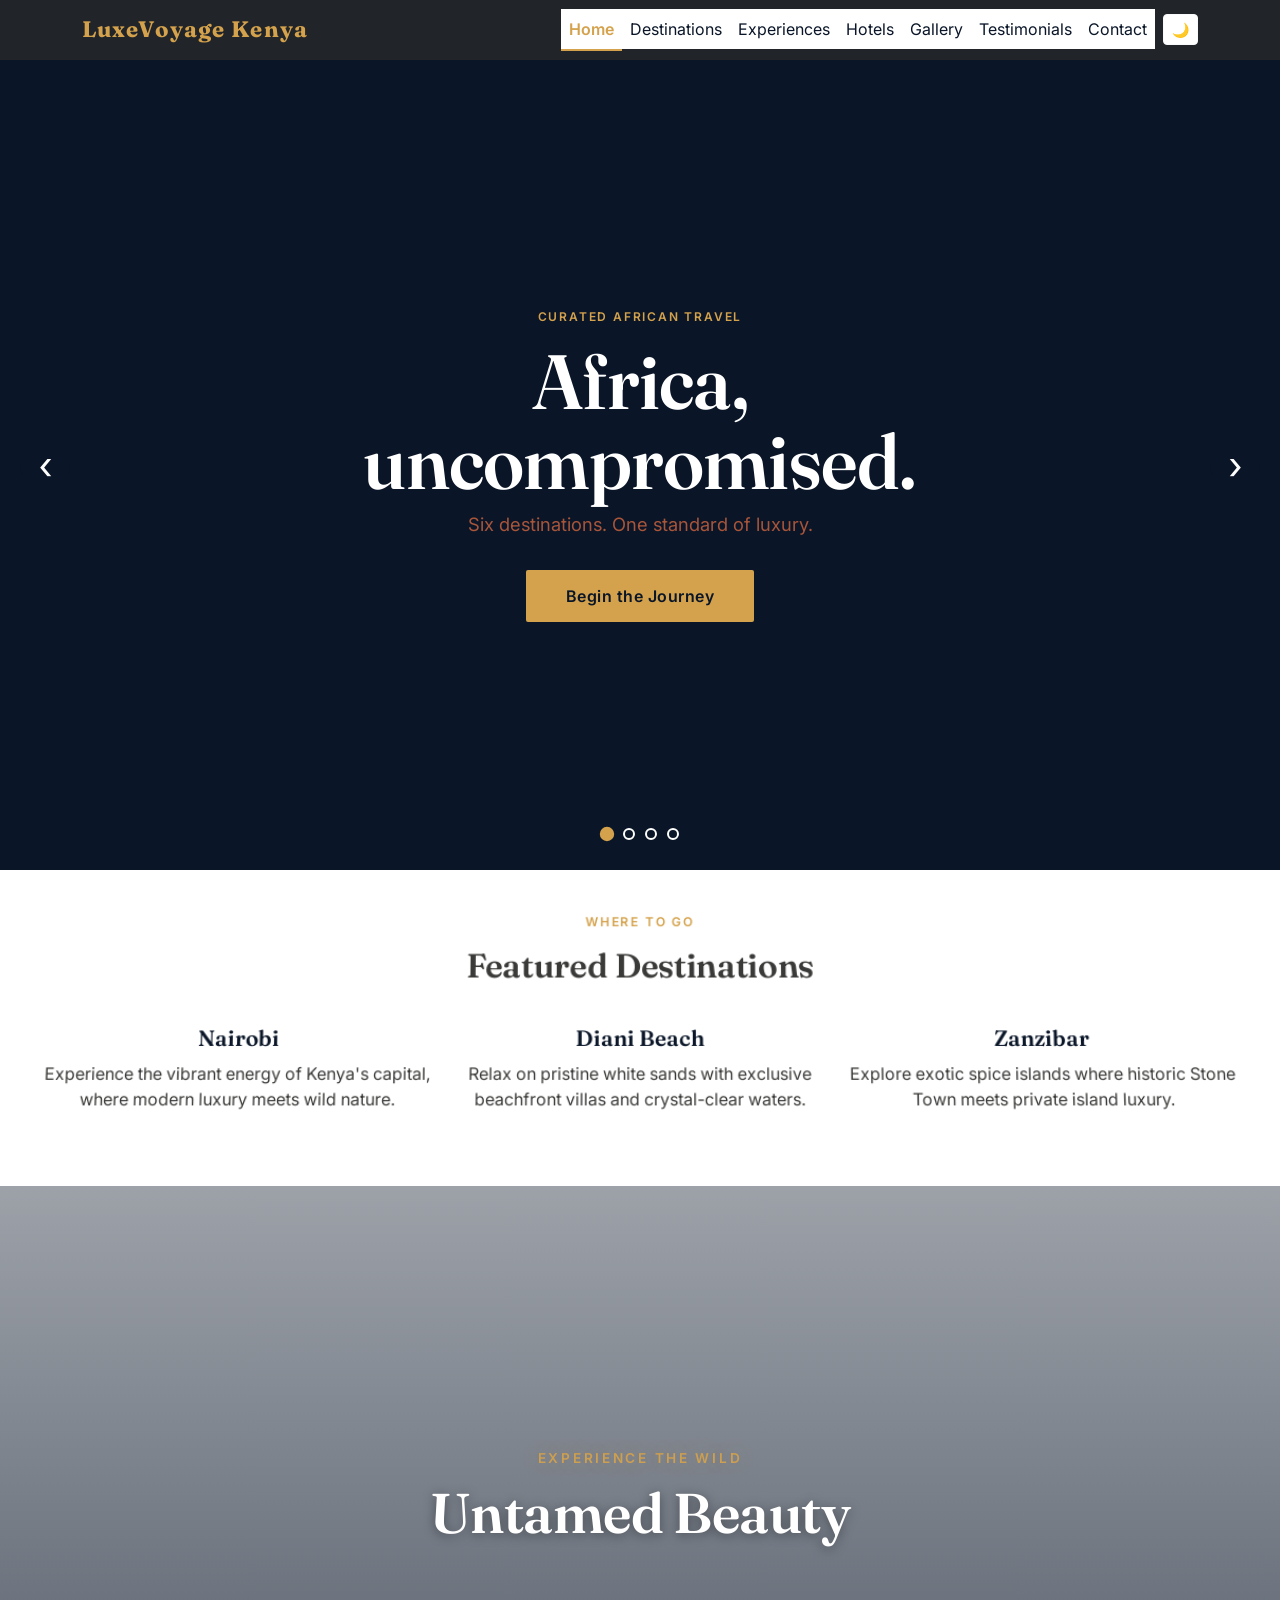
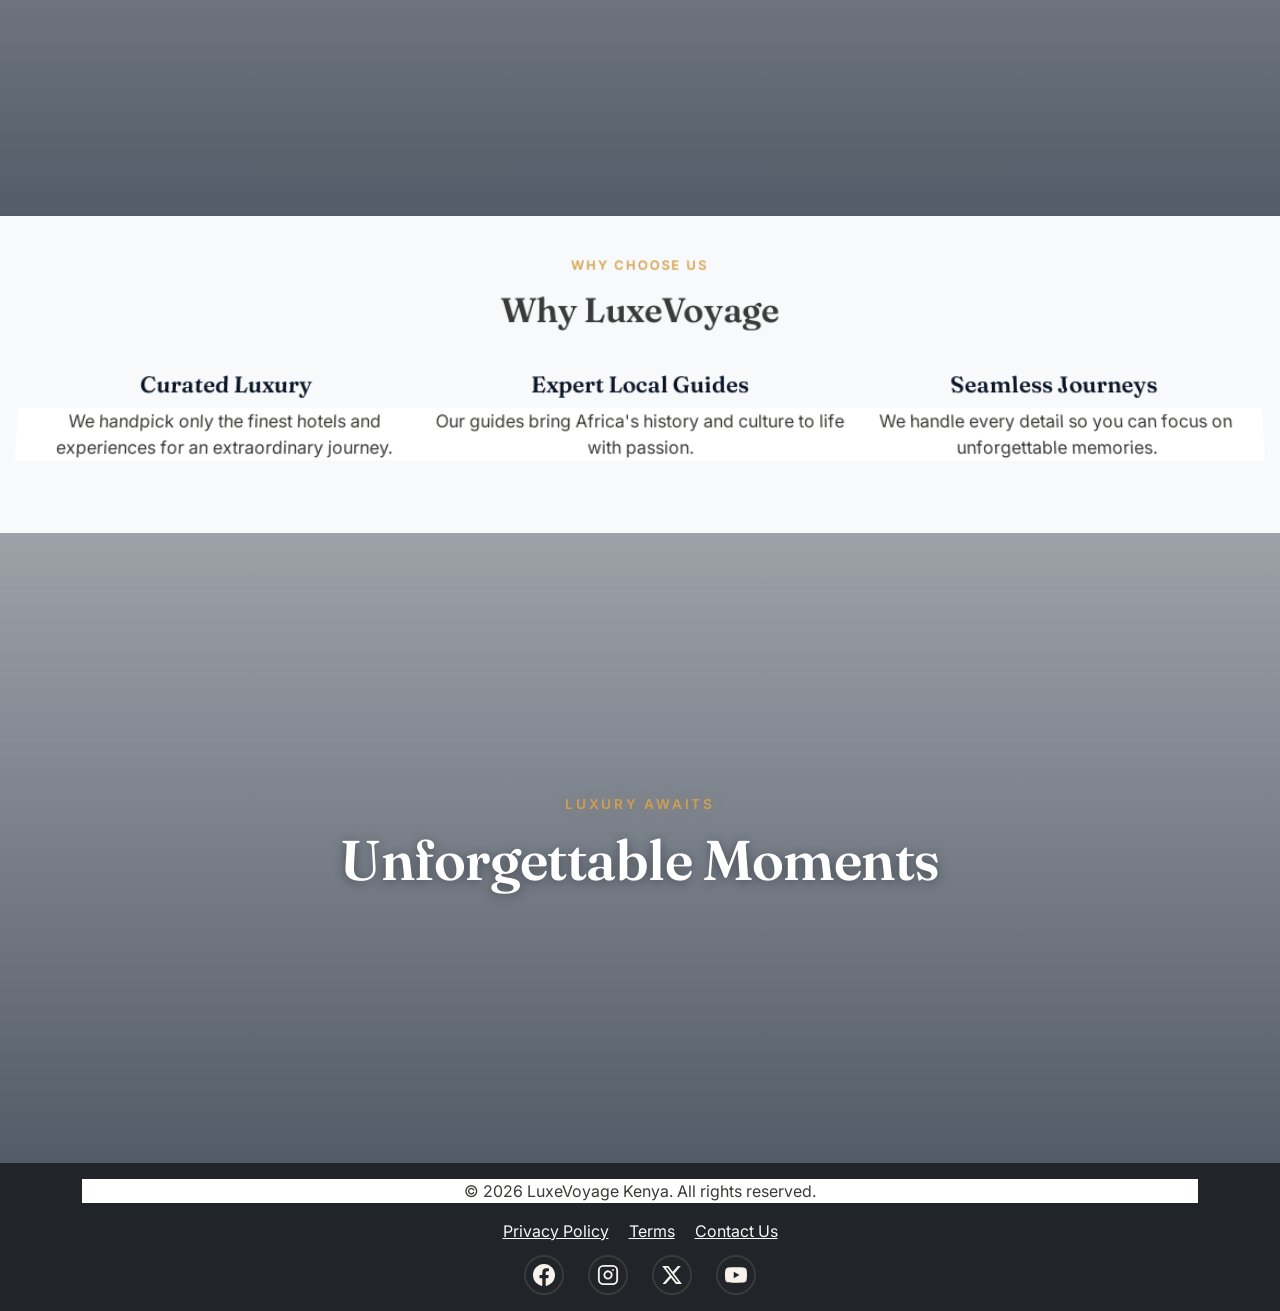
<file: index.html>
<!DOCTYPE html>
<html lang="en">
<head>
  <meta charset="UTF-8">
  <meta name="viewport" content="width=device-width, initial-scale=1.0">
  <title>LuxeVoyage Kenya</title>
  <meta name="description" content="LuxeVoyage Kenya — premium luxury travel experiences across Africa's finest destinations.">
  <meta property="og:title" content="LuxeVoyage Kenya — Luxury African Travel">
  <meta property="og:description" content="Discover curated luxury travel across Africa's finest destinations, hotels and experiences.">
  <meta property="og:image" content="https://images.pexels.com/photos/247431/pexels-photo-247431.jpeg?w=1200">
  <meta property="og:type" content="website">
  <link rel="icon" type="image/png" href="https://placehold.co/32x32/0A1628/D4A24C?text=LV">
  <link href="https://cdn.jsdelivr.net/npm/bootstrap@5.3.3/dist/css/bootstrap.min.css" rel="stylesheet">
  <link rel="stylesheet" href="css/style.css">
</head>
<body>
  <a href="#main-content" class="visually-hidden-focusable">Skip to main content</a>
  <header>
    <nav class="navbar navbar-expand-lg navbar-dark bg-dark" aria-label="Primary">
      <div class="container">
        <a class="navbar-brand" href="index.html">LuxeVoyage Kenya</a>
        <button class="navbar-toggler" type="button" data-bs-toggle="collapse" data-bs-target="#navbarNav" aria-controls="navbarNav" aria-expanded="false" aria-label="Toggle navigation">
          <span class="navbar-toggler-icon"></span>
        </button>
        <div class="collapse navbar-collapse" id="navbarNav">
          <ul class="navbar-nav ms-auto">
            <li class="nav-item">
              <a class="nav-link active" aria-current="page" href="index.html">Home</a>
            </li>
            <li class="nav-item">
              <a class="nav-link" href="destinations.html">Destinations</a>
            </li>
            <li class="nav-item">
              <a class="nav-link" href="experiences.html">Experiences</a>
            </li>
            <li class="nav-item">
              <a class="nav-link" href="hotels.html">Hotels</a>
            </li>
            <li class="nav-item">
              <a class="nav-link" href="gallery.html">Gallery</a>
            </li>
            <li class="nav-item">
              <a class="nav-link" href="testimonials.html">Testimonials</a>
            </li>
            <li class="nav-item">
              <a class="nav-link" href="contact.html">Contact</a>
            </li>
          </ul>
          <button id="darkModeToggle" class="btn btn-sm btn-outline-light ms-2" aria-label="Toggle dark mode">🌙</button>
        </div>
      </div>
    </nav>
  </header>
  <main id="main-content" aria-label="Main">
    <section class="hero-full" id="heroCarousel">
      <div class="hero-slide hero-slide-1 active"></div>
      <div class="hero-slide hero-slide-2"></div>
      <div class="hero-slide hero-slide-3"></div>
      <div class="hero-slide hero-slide-4"></div>
      <div class="hero-overlay"></div>
      <div class="hero-content">
        <p class="eyebrow">Curated African Travel</p>
        <h1 class="hero-title">Africa,<br>uncompromised.</h1>
        <p class="hero-subtitle">Six destinations. One standard of luxury.</p>
        <a href="destinations.html" class="btn btn-hero">Begin the Journey</a>
      </div>
      <button class="hero-arrow hero-arrow-prev" aria-label="Previous slide">&#8249;</button>
      <button class="hero-arrow hero-arrow-next" aria-label="Next slide">&#8250;</button>
      <div class="hero-dots" id="heroDots"></div>
    </section>

    <section id="featured-destinations" class="py-5 scroll-3d-wrapper">
      <div class="container reveal-on-scroll scroll-3d-item">
        <p class="eyebrow text-center">Where to go</p>
        <h2 class="text-center mb-4">Featured Destinations</h2>
        <div class="row text-center">
          <div class="col-md-4 card-minimal">
            <h5>Nairobi</h5>
            <p>Experience the vibrant energy of Kenya's capital, where modern luxury meets wild nature.</p>
          </div>
          <div class="col-md-4 card-minimal">
            <h5>Diani Beach</h5>
            <p>Relax on pristine white sands with exclusive beachfront villas and crystal-clear waters.</p>
          </div>
          <div class="col-md-4 card-minimal">
            <h5>Zanzibar</h5>
            <p>Explore exotic spice islands where historic Stone Town meets private island luxury.</p>
          </div>
        </div>
      </div>
    </section>

    <section class="parallax-section" style="background-image: url('https://images.pexels.com/photos/2387873/pexels-photo-2387873.jpeg?w=1600');">
      <div class="parallax-overlay"></div>
      <div class="parallax-content">
        <p class="eyebrow">Experience the wild</p>
        <h2>Untamed Beauty</h2>
      </div>
    </section>

    <section id="why-luxevoyage" class="py-5 bg-light scroll-3d-wrapper">
      <div class="container reveal-on-scroll scroll-3d-item">
        <p class="eyebrow text-center">Why choose us</p>
        <h2 class="text-center mb-4">Why LuxeVoyage</h2>
        <div class="row text-center">
          <div class="col-md-4 card-minimal">
            <h5>Curated Luxury</h5>
            <p>We handpick only the finest hotels and experiences for an extraordinary journey.</p>
          </div>
          <div class="col-md-4 card-minimal">
            <h5>Expert Local Guides</h5>
            <p>Our guides bring Africa's history and culture to life with passion.</p>
          </div>
          <div class="col-md-4 card-minimal">
            <h5>Seamless Journeys</h5>
            <p>We handle every detail so you can focus on unforgettable memories.</p>
          </div>
        </div>
      </div>
    </section>

    <section class="parallax-section" style="background-image: url('https://images.pexels.com/photos/1131573/pexels-photo-1131573.jpeg?w=1600');">
      <div class="parallax-overlay"></div>
      <div class="parallax-content">
        <p class="eyebrow">Luxury awaits</p>
        <h2>Unforgettable Moments</h2>
      </div>
    </section>
  </main>
  <footer class="bg-dark text-light text-center py-3">
    <div class="container">
      <p>&copy; 2026 LuxeVoyage Kenya. All rights reserved.</p>
      <nav aria-label="Footer">
        <a href="#" class="text-light me-3">Privacy Policy</a>
        <a href="#" class="text-light me-3">Terms</a>
        <a href="contact.html" class="text-light">Contact Us</a>
      </nav>
      <div class="footer-social">
        <a href="https://www.facebook.com/" target="_blank" rel="noopener noreferrer" class="social-link" aria-label="Facebook">
          <svg xmlns="http://www.w3.org/2000/svg" width="22" height="22" viewBox="0 0 24 24" fill="currentColor"><path d="M24 12.073c0-6.627-5.373-12-12-12s-12 5.373-12 12c0 5.99 4.388 10.954 10.125 11.854v-8.385H7.078v-3.47h3.047V9.43c0-3.007 1.792-4.669 4.533-4.669 1.312 0 2.686.235 2.686.235v2.953H15.83c-1.491 0-1.956.925-1.956 1.874v2.25h3.328l-.532 3.47h-2.796v8.385C19.612 23.027 24 18.062 24 12.073z"/></svg>
        </a>
        <a href="https://www.instagram.com/" target="_blank" rel="noopener noreferrer" class="social-link" aria-label="Instagram">
          <svg xmlns="http://www.w3.org/2000/svg" width="22" height="22" viewBox="0 0 24 24" fill="none" stroke="currentColor" stroke-width="2" stroke-linecap="round" stroke-linejoin="round"><rect x="2" y="2" width="20" height="20" rx="5" ry="5"/><path d="M16 11.37A4 4 0 1 1 12.63 8 4 4 0 0 1 16 11.37z"/><line x1="17.5" y1="6.5" x2="17.51" y2="6.5"/></svg>
        </a>
        <a href="https://twitter.com/" target="_blank" rel="noopener noreferrer" class="social-link" aria-label="Twitter">
          <svg xmlns="http://www.w3.org/2000/svg" width="22" height="22" viewBox="0 0 24 24" fill="currentColor"><path d="M18.244 2.25h3.308l-7.227 8.26 8.502 11.24H16.17l-5.214-6.817L4.99 21.75H1.68l7.73-8.835L1.254 2.25H8.08l4.713 6.231zm-1.161 17.52h1.833L7.084 4.126H5.117z"/></svg>
        </a>
        <a href="https://www.youtube.com/" target="_blank" rel="noopener noreferrer" class="social-link" aria-label="YouTube">
          <svg xmlns="http://www.w3.org/2000/svg" width="22" height="22" viewBox="0 0 24 24" fill="currentColor"><path d="M23.498 6.186a3.016 3.016 0 0 0-2.122-2.136C19.505 3.545 12 3.545 12 3.545s-7.505 0-9.377.505A3.017 3.017 0 0 0 .502 6.186C0 8.07 0 12 0 12s0 3.93.502 5.814a3.016 3.016 0 0 0 2.122 2.136c1.871.505 9.376.505 9.376.505s7.505 0 9.377-.505a3.015 3.015 0 0 0 2.122-2.136C24 15.93 24 12 24 12s0-3.93-.502-5.814zM9.545 15.568V8.432L15.818 12l-6.273 3.568z"/></svg>
        </a>
      </div>
    </div>
  </footer>
  <script src="https://cdn.jsdelivr.net/npm/bootstrap@5.3.3/dist/js/bootstrap.bundle.min.js"></script>
  <script src="js/app.js"></script>
  <button id="backToTop" class="btn btn-warning back-to-top" aria-label="Back to top">↑</button>
</body>
</html>
</file>
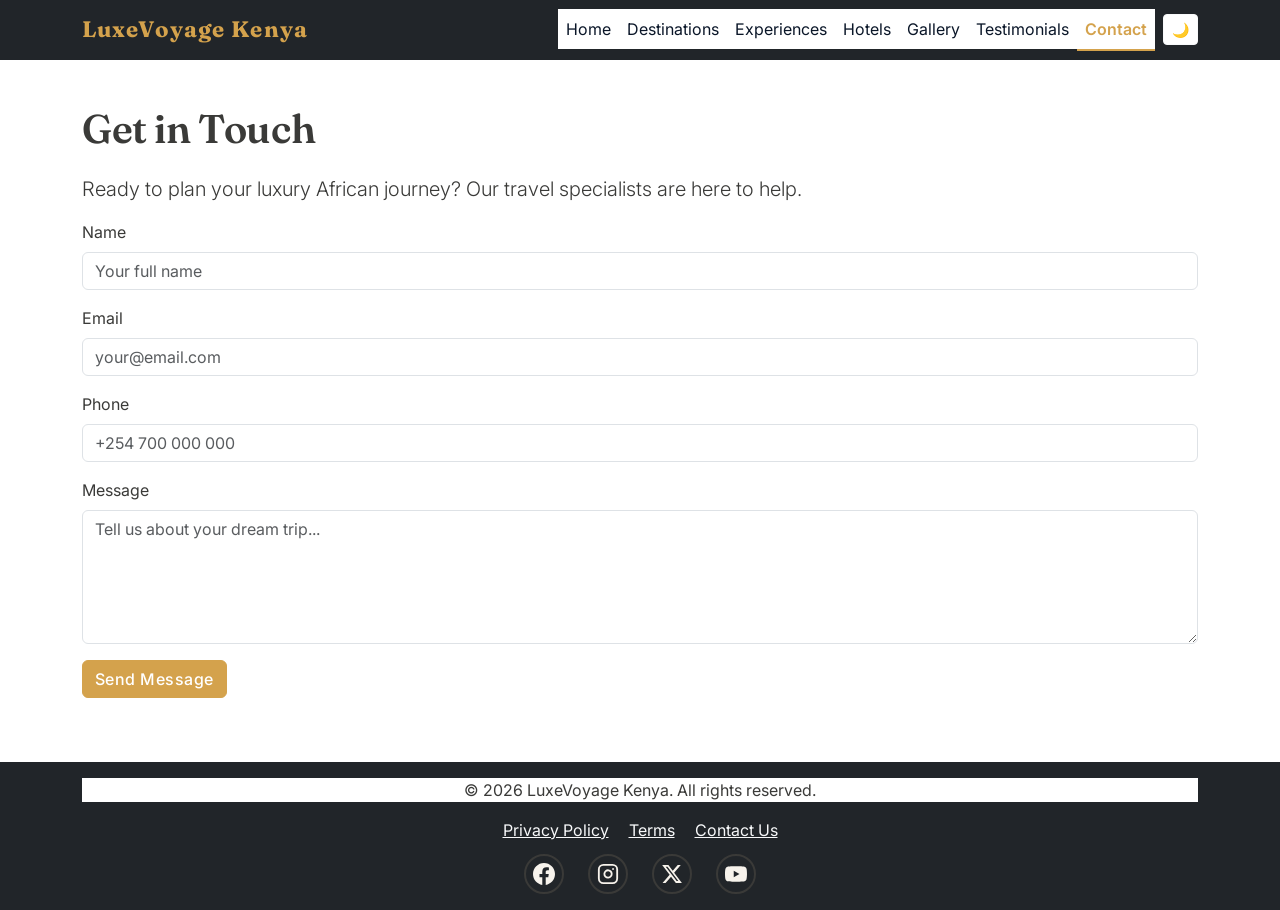
<file: contact.html>
<!DOCTYPE html>
<html lang="en">
<head>
  <meta charset="UTF-8">
  <meta name="viewport" content="width=device-width, initial-scale=1.0">
  <title>Contact — LuxeVoyage Kenya</title>
  <meta name="description" content="LuxeVoyage Kenya — premium luxury travel experiences across Africa's finest destinations.">
  <meta property="og:title" content="LuxeVoyage Kenya — Luxury African Travel">
  <meta property="og:description" content="Discover curated luxury travel across Africa's finest destinations, hotels and experiences.">
  <meta property="og:image" content="https://images.pexels.com/photos/247431/pexels-photo-247431.jpeg?w=1200">
  <meta property="og:type" content="website">
  <link rel="icon" type="image/png" href="https://placehold.co/32x32/0A1628/D4A24C?text=LV">
  <link href="https://cdn.jsdelivr.net/npm/bootstrap@5.3.3/dist/css/bootstrap.min.css" rel="stylesheet">
  <link rel="stylesheet" href="css/style.css">
</head>
<body>
  <a href="#main-content" class="visually-hidden-focusable">Skip to main content</a>
  <header>
    <nav class="navbar navbar-expand-lg navbar-dark bg-dark" aria-label="Primary">
      <div class="container">
        <a class="navbar-brand" href="index.html">LuxeVoyage Kenya</a>
        <button class="navbar-toggler" type="button" data-bs-toggle="collapse" data-bs-target="#navbarNav" aria-controls="navbarNav" aria-expanded="false" aria-label="Toggle navigation">
          <span class="navbar-toggler-icon"></span>
        </button>
        <div class="collapse navbar-collapse" id="navbarNav">
          <ul class="navbar-nav ms-auto">
            <li class="nav-item">
              <a class="nav-link" href="index.html">Home</a>
            </li>
            <li class="nav-item">
              <a class="nav-link" href="destinations.html">Destinations</a>
            </li>
            <li class="nav-item">
              <a class="nav-link" href="experiences.html">Experiences</a>
            </li>
            <li class="nav-item">
              <a class="nav-link" href="hotels.html">Hotels</a>
            </li>
            <li class="nav-item">
              <a class="nav-link" href="gallery.html">Gallery</a>
            </li>
            <li class="nav-item">
              <a class="nav-link" href="testimonials.html">Testimonials</a>
            </li>
            <li class="nav-item">
              <a class="nav-link active" aria-current="page" href="contact.html">Contact</a>
            </li>
          </ul>
          <button id="darkModeToggle" class="btn btn-sm btn-outline-light ms-2" aria-label="Toggle dark mode">🌙</button>
        </div>
      </div>
    </nav>
  </header>
  <main id="main-content" aria-label="Main">
    <section class="py-5">
      <div class="container">
        <h1 class="mb-4">Get in Touch</h1>
        <p class="lead">Ready to plan your luxury African journey? Our travel specialists are here to help.</p>
        <form id="contactForm">
          <div class="mb-3">
            <label for="name" class="form-label">Name</label>
            <input type="text" id="name" class="form-control" placeholder="Your full name" required aria-required="true">
          </div>
          <div class="mb-3">
            <label for="email" class="form-label">Email</label>
            <input type="email" id="email" class="form-control" placeholder="your@email.com" required aria-required="true">
          </div>
          <div class="mb-3">
            <label for="phone" class="form-label">Phone</label>
            <input type="tel" id="phone" class="form-control" placeholder="+254 700 000 000">
          </div>
          <div class="mb-3">
            <label for="message" class="form-label">Message</label>
            <textarea id="message" class="form-control" rows="5" placeholder="Tell us about your dream trip..." required aria-required="true"></textarea>
          </div>
          <div class="d-grid d-sm-block">
            <button type="submit" id="contactSubmit" class="btn btn-warning">Send Message</button>
          </div>
          <div id="formFeedback" aria-live="polite" class="mt-3"></div>
        </form>
      </div>
    </section>
  </main>
  <footer class="bg-dark text-light text-center py-3">
    <div class="container">
      <p>&copy; 2026 LuxeVoyage Kenya. All rights reserved.</p>
      <nav aria-label="Footer">
        <a href="#" class="text-light me-3">Privacy Policy</a>
        <a href="#" class="text-light me-3">Terms</a>
        <a href="contact.html" class="text-light">Contact Us</a>
      </nav>
      <div class="footer-social">
        <a href="https://www.facebook.com/" target="_blank" rel="noopener noreferrer" class="social-link" aria-label="Facebook">
          <svg xmlns="http://www.w3.org/2000/svg" width="22" height="22" viewBox="0 0 24 24" fill="currentColor"><path d="M24 12.073c0-6.627-5.373-12-12-12s-12 5.373-12 12c0 5.99 4.388 10.954 10.125 11.854v-8.385H7.078v-3.47h3.047V9.43c0-3.007 1.792-4.669 4.533-4.669 1.312 0 2.686.235 2.686.235v2.953H15.83c-1.491 0-1.956.925-1.956 1.874v2.25h3.328l-.532 3.47h-2.796v8.385C19.612 23.027 24 18.062 24 12.073z"/></svg>
        </a>
        <a href="https://www.instagram.com/" target="_blank" rel="noopener noreferrer" class="social-link" aria-label="Instagram">
          <svg xmlns="http://www.w3.org/2000/svg" width="22" height="22" viewBox="0 0 24 24" fill="none" stroke="currentColor" stroke-width="2" stroke-linecap="round" stroke-linejoin="round"><rect x="2" y="2" width="20" height="20" rx="5" ry="5"/><path d="M16 11.37A4 4 0 1 1 12.63 8 4 4 0 0 1 16 11.37z"/><line x1="17.5" y1="6.5" x2="17.51" y2="6.5"/></svg>
        </a>
        <a href="https://twitter.com/" target="_blank" rel="noopener noreferrer" class="social-link" aria-label="Twitter">
          <svg xmlns="http://www.w3.org/2000/svg" width="22" height="22" viewBox="0 0 24 24" fill="currentColor"><path d="M18.244 2.25h3.308l-7.227 8.26 8.502 11.24H16.17l-5.214-6.817L4.99 21.75H1.68l7.73-8.835L1.254 2.25H8.08l4.713 6.231zm-1.161 17.52h1.833L7.084 4.126H5.117z"/></svg>
        </a>
        <a href="https://www.youtube.com/" target="_blank" rel="noopener noreferrer" class="social-link" aria-label="YouTube">
          <svg xmlns="http://www.w3.org/2000/svg" width="22" height="22" viewBox="0 0 24 24" fill="currentColor"><path d="M23.498 6.186a3.016 3.016 0 0 0-2.122-2.136C19.505 3.545 12 3.545 12 3.545s-7.505 0-9.377.505A3.017 3.017 0 0 0 .502 6.186C0 8.07 0 12 0 12s0 3.93.502 5.814a3.016 3.016 0 0 0 2.122 2.136c1.871.505 9.376.505 9.376.505s7.505 0 9.377-.505a3.015 3.015 0 0 0 2.122-2.136C24 15.93 24 12 24 12s0-3.93-.502-5.814zM9.545 15.568V8.432L15.818 12l-6.273 3.568z"/></svg>
        </a>
      </div>
    </div>
  </footer>
  <script src="https://cdn.jsdelivr.net/npm/bootstrap@5.3.3/dist/js/bootstrap.bundle.min.js"></script>
  <script src="js/app.js"></script>
  <button id="backToTop" class="btn btn-warning back-to-top" aria-label="Back to top">↑</button>
</body>
</html>
</file>
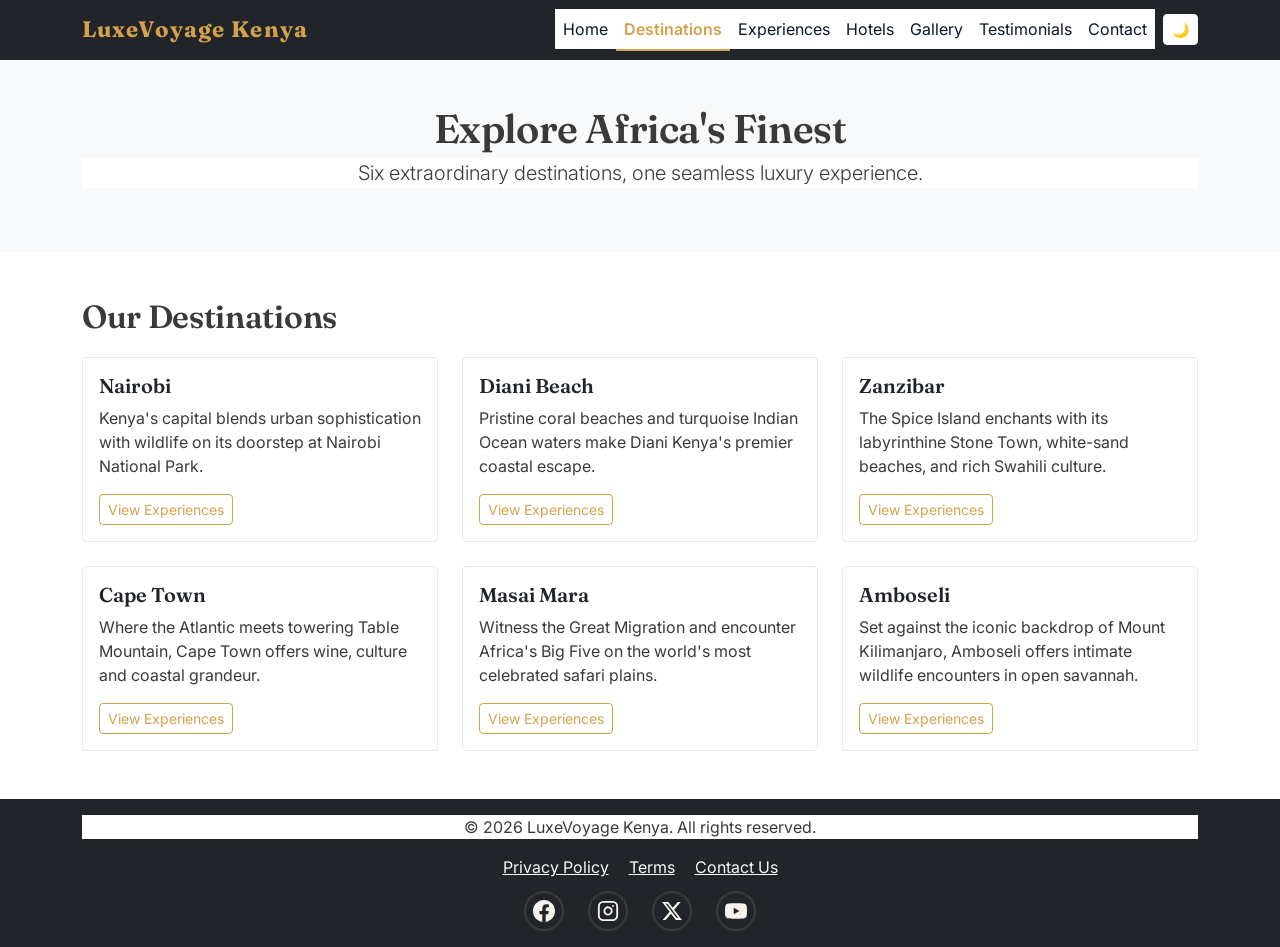
<file: destinations.html>
<!DOCTYPE html>
<html lang="en">
<head>
  <meta charset="UTF-8">
  <meta name="viewport" content="width=device-width, initial-scale=1.0">
  <title>Destinations — LuxeVoyage Kenya</title>
  <meta name="description" content="LuxeVoyage Kenya — premium luxury travel experiences across Africa's finest destinations.">
  <meta property="og:title" content="LuxeVoyage Kenya — Luxury African Travel">
  <meta property="og:description" content="Discover curated luxury travel across Africa's finest destinations, hotels and experiences.">
  <meta property="og:image" content="https://images.pexels.com/photos/247431/pexels-photo-247431.jpeg?w=1200">
  <meta property="og:type" content="website">
  <link rel="icon" type="image/png" href="https://placehold.co/32x32/0A1628/D4A24C?text=LV">
  <link href="https://cdn.jsdelivr.net/npm/bootstrap@5.3.3/dist/css/bootstrap.min.css" rel="stylesheet">
  <link rel="stylesheet" href="css/style.css">
</head>
<body>
  <a href="#main-content" class="visually-hidden-focusable">Skip to main content</a>
  <header>
    <nav class="navbar navbar-expand-lg navbar-dark bg-dark" aria-label="Primary">
      <div class="container">
        <a class="navbar-brand" href="index.html">LuxeVoyage Kenya</a>
        <button class="navbar-toggler" type="button" data-bs-toggle="collapse" data-bs-target="#navbarNav" aria-controls="navbarNav" aria-expanded="false" aria-label="Toggle navigation">
          <span class="navbar-toggler-icon"></span>
        </button>
        <div class="collapse navbar-collapse" id="navbarNav">
          <ul class="navbar-nav ms-auto">
            <li class="nav-item">
              <a class="nav-link" href="index.html">Home</a>
            </li>
            <li class="nav-item">
              <a class="nav-link active" aria-current="page" href="destinations.html">Destinations</a>
            </li>
            <li class="nav-item">
              <a class="nav-link" href="experiences.html">Experiences</a>
            </li>
            <li class="nav-item">
              <a class="nav-link" href="hotels.html">Hotels</a>
            </li>
            <li class="nav-item">
              <a class="nav-link" href="gallery.html">Gallery</a>
            </li>
            <li class="nav-item">
              <a class="nav-link" href="testimonials.html">Testimonials</a>
            </li>
            <li class="nav-item">
              <a class="nav-link" href="contact.html">Contact</a>
            </li>
          </ul>
          <button id="darkModeToggle" class="btn btn-sm btn-outline-light ms-2" aria-label="Toggle dark mode">🌙</button>
        </div>
      </div>
    </nav>
  </header>
  <main id="main-content" aria-label="Main">
    <section class="py-5 bg-light text-center">
      <div class="container">
        <h1>Explore Africa's Finest</h1>
        <p class="lead">Six extraordinary destinations, one seamless luxury experience.</p>
      </div>
    </section>

    <section class="py-5">
      <div class="container">
        <h2 class="mb-4">Our Destinations</h2>
        <div class="row g-4">
          <div class="col-md-4">
            <div class="card h-100">
              <div class="card-body">
                <h5 class="card-title">Nairobi</h5>
                <p class="card-text">Kenya's capital blends urban sophistication with wildlife on its doorstep at Nairobi National Park.</p>
                <a href="experiences.html" class="btn btn-outline-warning btn-sm">View Experiences</a>
              </div>
            </div>
          </div>
          <div class="col-md-4">
            <div class="card h-100">
              <div class="card-body">
                <h5 class="card-title">Diani Beach</h5>
                <p class="card-text">Pristine coral beaches and turquoise Indian Ocean waters make Diani Kenya's premier coastal escape.</p>
                <a href="experiences.html" class="btn btn-outline-warning btn-sm">View Experiences</a>
              </div>
            </div>
          </div>
          <div class="col-md-4">
            <div class="card h-100">
              <div class="card-body">
                <h5 class="card-title">Zanzibar</h5>
                <p class="card-text">The Spice Island enchants with its labyrinthine Stone Town, white-sand beaches, and rich Swahili culture.</p>
                <a href="experiences.html" class="btn btn-outline-warning btn-sm">View Experiences</a>
              </div>
            </div>
          </div>
          <div class="col-md-4">
            <div class="card h-100">
              <div class="card-body">
                <h5 class="card-title">Cape Town</h5>
                <p class="card-text">Where the Atlantic meets towering Table Mountain, Cape Town offers wine, culture and coastal grandeur.</p>
                <a href="experiences.html" class="btn btn-outline-warning btn-sm">View Experiences</a>
              </div>
            </div>
          </div>
          <div class="col-md-4">
            <div class="card h-100">
              <div class="card-body">
                <h5 class="card-title">Masai Mara</h5>
                <p class="card-text">Witness the Great Migration and encounter Africa's Big Five on the world's most celebrated safari plains.</p>
                <a href="experiences.html" class="btn btn-outline-warning btn-sm">View Experiences</a>
              </div>
            </div>
          </div>
          <div class="col-md-4">
            <div class="card h-100">
              <div class="card-body">
                <h5 class="card-title">Amboseli</h5>
                <p class="card-text">Set against the iconic backdrop of Mount Kilimanjaro, Amboseli offers intimate wildlife encounters in open savannah.</p>
                <a href="experiences.html" class="btn btn-outline-warning btn-sm">View Experiences</a>
              </div>
            </div>
          </div>
        </div>
      </div>
    </section>
  </main>
  <footer class="bg-dark text-light text-center py-3">
    <div class="container">
      <p>&copy; 2026 LuxeVoyage Kenya. All rights reserved.</p>
      <nav aria-label="Footer">
        <a href="#" class="text-light me-3">Privacy Policy</a>
        <a href="#" class="text-light me-3">Terms</a>
        <a href="contact.html" class="text-light">Contact Us</a>
      </nav>
      <div class="footer-social">
        <a href="https://www.facebook.com/" target="_blank" rel="noopener noreferrer" class="social-link" aria-label="Facebook">
          <svg xmlns="http://www.w3.org/2000/svg" width="22" height="22" viewBox="0 0 24 24" fill="currentColor"><path d="M24 12.073c0-6.627-5.373-12-12-12s-12 5.373-12 12c0 5.99 4.388 10.954 10.125 11.854v-8.385H7.078v-3.47h3.047V9.43c0-3.007 1.792-4.669 4.533-4.669 1.312 0 2.686.235 2.686.235v2.953H15.83c-1.491 0-1.956.925-1.956 1.874v2.25h3.328l-.532 3.47h-2.796v8.385C19.612 23.027 24 18.062 24 12.073z"/></svg>
        </a>
        <a href="https://www.instagram.com/" target="_blank" rel="noopener noreferrer" class="social-link" aria-label="Instagram">
          <svg xmlns="http://www.w3.org/2000/svg" width="22" height="22" viewBox="0 0 24 24" fill="none" stroke="currentColor" stroke-width="2" stroke-linecap="round" stroke-linejoin="round"><rect x="2" y="2" width="20" height="20" rx="5" ry="5"/><path d="M16 11.37A4 4 0 1 1 12.63 8 4 4 0 0 1 16 11.37z"/><line x1="17.5" y1="6.5" x2="17.51" y2="6.5"/></svg>
        </a>
        <a href="https://twitter.com/" target="_blank" rel="noopener noreferrer" class="social-link" aria-label="Twitter">
          <svg xmlns="http://www.w3.org/2000/svg" width="22" height="22" viewBox="0 0 24 24" fill="currentColor"><path d="M18.244 2.25h3.308l-7.227 8.26 8.502 11.24H16.17l-5.214-6.817L4.99 21.75H1.68l7.73-8.835L1.254 2.25H8.08l4.713 6.231zm-1.161 17.52h1.833L7.084 4.126H5.117z"/></svg>
        </a>
        <a href="https://www.youtube.com/" target="_blank" rel="noopener noreferrer" class="social-link" aria-label="YouTube">
          <svg xmlns="http://www.w3.org/2000/svg" width="22" height="22" viewBox="0 0 24 24" fill="currentColor"><path d="M23.498 6.186a3.016 3.016 0 0 0-2.122-2.136C19.505 3.545 12 3.545 12 3.545s-7.505 0-9.377.505A3.017 3.017 0 0 0 .502 6.186C0 8.07 0 12 0 12s0 3.93.502 5.814a3.016 3.016 0 0 0 2.122 2.136c1.871.505 9.376.505 9.376.505s7.505 0 9.377-.505a3.015 3.015 0 0 0 2.122-2.136C24 15.93 24 12 24 12s0-3.93-.502-5.814zM9.545 15.568V8.432L15.818 12l-6.273 3.568z"/></svg>
        </a>
      </div>
    </div>
  </footer>
  <script src="https://cdn.jsdelivr.net/npm/bootstrap@5.3.3/dist/js/bootstrap.bundle.min.js"></script>
  <script src="js/app.js"></script>
  <button id="backToTop" class="btn btn-warning back-to-top" aria-label="Back to top">↑</button>
</body>
</html>
</file>
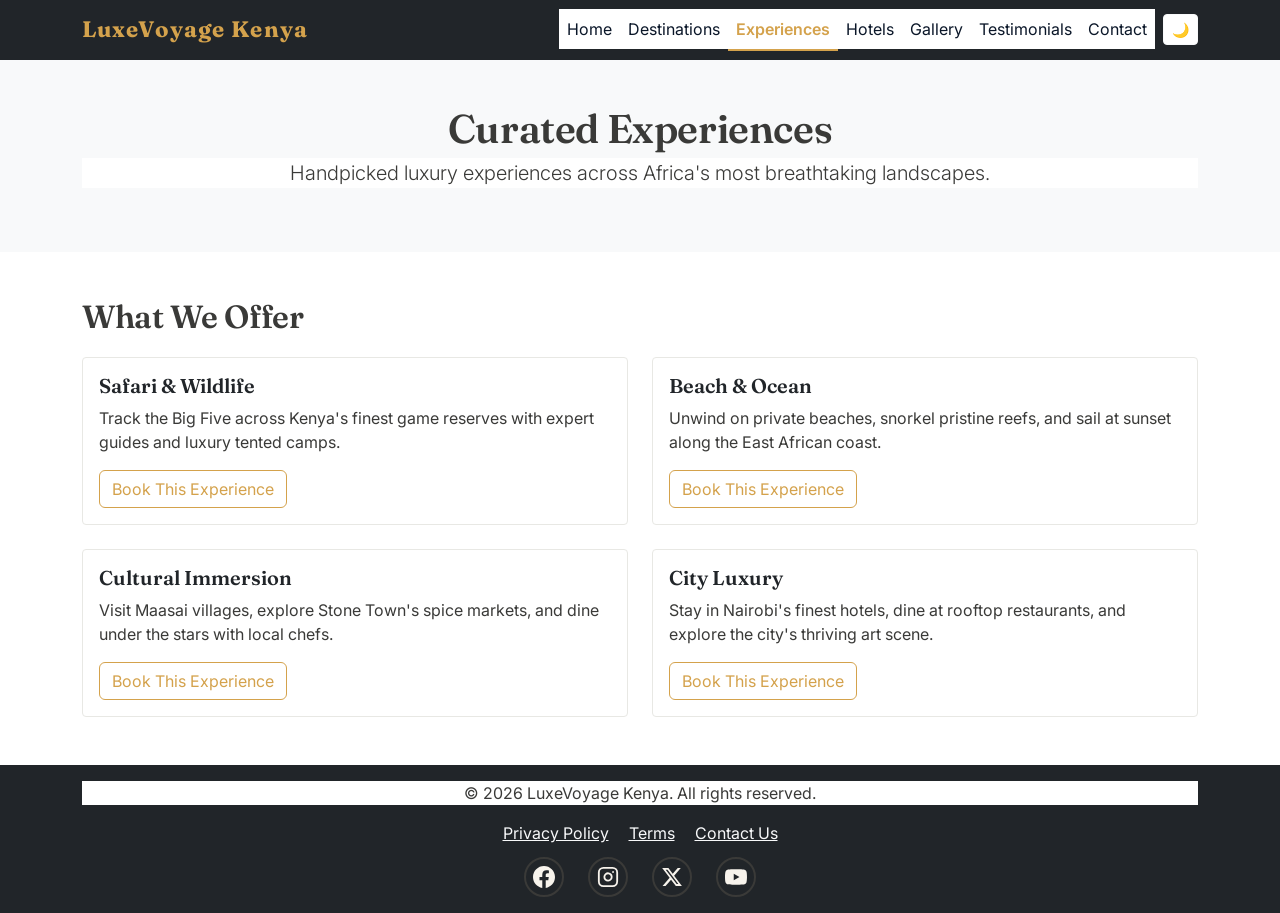
<file: experiences.html>
<!DOCTYPE html>
<html lang="en">
<head>
  <meta charset="UTF-8">
  <meta name="viewport" content="width=device-width, initial-scale=1.0">
  <title>Experiences — LuxeVoyage Kenya</title>
  <meta name="description" content="LuxeVoyage Kenya — premium luxury travel experiences across Africa's finest destinations.">
  <meta property="og:title" content="LuxeVoyage Kenya — Luxury African Travel">
  <meta property="og:description" content="Discover curated luxury travel across Africa's finest destinations, hotels and experiences.">
  <meta property="og:image" content="https://images.pexels.com/photos/247431/pexels-photo-247431.jpeg?w=1200">
  <meta property="og:type" content="website">
  <link rel="icon" type="image/png" href="https://placehold.co/32x32/0A1628/D4A24C?text=LV">
  <link href="https://cdn.jsdelivr.net/npm/bootstrap@5.3.3/dist/css/bootstrap.min.css" rel="stylesheet">
  <link rel="stylesheet" href="css/style.css">
</head>
<body>
  <a href="#main-content" class="visually-hidden-focusable">Skip to main content</a>
  <header>
    <nav class="navbar navbar-expand-lg navbar-dark bg-dark" aria-label="Primary">
      <div class="container">
        <a class="navbar-brand" href="index.html">LuxeVoyage Kenya</a>
        <button class="navbar-toggler" type="button" data-bs-toggle="collapse" data-bs-target="#navbarNav" aria-controls="navbarNav" aria-expanded="false" aria-label="Toggle navigation">
          <span class="navbar-toggler-icon"></span>
        </button>
        <div class="collapse navbar-collapse" id="navbarNav">
          <ul class="navbar-nav ms-auto">
            <li class="nav-item">
              <a class="nav-link" href="index.html">Home</a>
            </li>
            <li class="nav-item">
              <a class="nav-link" href="destinations.html">Destinations</a>
            </li>
            <li class="nav-item">
              <a class="nav-link active" aria-current="page" href="experiences.html">Experiences</a>
            </li>
            <li class="nav-item">
              <a class="nav-link" href="hotels.html">Hotels</a>
            </li>
            <li class="nav-item">
              <a class="nav-link" href="gallery.html">Gallery</a>
            </li>
            <li class="nav-item">
              <a class="nav-link" href="testimonials.html">Testimonials</a>
            </li>
            <li class="nav-item">
              <a class="nav-link" href="contact.html">Contact</a>
            </li>
          </ul>
          <button id="darkModeToggle" class="btn btn-sm btn-outline-light ms-2" aria-label="Toggle dark mode">🌙</button>
        </div>
      </div>
    </nav>
  </header>
  <main id="main-content" aria-label="Main">
    <section class="py-5 bg-light text-center">
      <div class="container">
        <h1>Curated Experiences</h1>
        <p class="lead">Handpicked luxury experiences across Africa's most breathtaking landscapes.</p>
      </div>
    </section>

    <section class="py-5">
      <div class="container">
        <h2 class="mb-4">What We Offer</h2>
        <div class="row g-4">
          <div class="col-md-6">
            <div class="card h-100">
              <div class="card-body">
                <h5 class="card-title">Safari & Wildlife</h5>
                <p class="card-text">Track the Big Five across Kenya's finest game reserves with expert guides and luxury tented camps.</p>
                <a href="contact.html" class="btn btn-outline-warning">Book This Experience</a>
              </div>
            </div>
          </div>
          <div class="col-md-6">
            <div class="card h-100">
              <div class="card-body">
                <h5 class="card-title">Beach & Ocean</h5>
                <p class="card-text">Unwind on private beaches, snorkel pristine reefs, and sail at sunset along the East African coast.</p>
                <a href="contact.html" class="btn btn-outline-warning">Book This Experience</a>
              </div>
            </div>
          </div>
          <div class="col-md-6">
            <div class="card h-100">
              <div class="card-body">
                <h5 class="card-title">Cultural Immersion</h5>
                <p class="card-text">Visit Maasai villages, explore Stone Town's spice markets, and dine under the stars with local chefs.</p>
                <a href="contact.html" class="btn btn-outline-warning">Book This Experience</a>
              </div>
            </div>
          </div>
          <div class="col-md-6">
            <div class="card h-100">
              <div class="card-body">
                <h5 class="card-title">City Luxury</h5>
                <p class="card-text">Stay in Nairobi's finest hotels, dine at rooftop restaurants, and explore the city's thriving art scene.</p>
                <a href="contact.html" class="btn btn-outline-warning">Book This Experience</a>
              </div>
            </div>
          </div>
        </div>
      </div>
    </section>
  </main>
  <footer class="bg-dark text-light text-center py-3">
    <div class="container">
      <p>&copy; 2026 LuxeVoyage Kenya. All rights reserved.</p>
      <nav aria-label="Footer">
        <a href="#" class="text-light me-3">Privacy Policy</a>
        <a href="#" class="text-light me-3">Terms</a>
        <a href="contact.html" class="text-light">Contact Us</a>
      </nav>
      <div class="footer-social">
        <a href="https://www.facebook.com/" target="_blank" rel="noopener noreferrer" class="social-link" aria-label="Facebook">
          <svg xmlns="http://www.w3.org/2000/svg" width="22" height="22" viewBox="0 0 24 24" fill="currentColor"><path d="M24 12.073c0-6.627-5.373-12-12-12s-12 5.373-12 12c0 5.99 4.388 10.954 10.125 11.854v-8.385H7.078v-3.47h3.047V9.43c0-3.007 1.792-4.669 4.533-4.669 1.312 0 2.686.235 2.686.235v2.953H15.83c-1.491 0-1.956.925-1.956 1.874v2.25h3.328l-.532 3.47h-2.796v8.385C19.612 23.027 24 18.062 24 12.073z"/></svg>
        </a>
        <a href="https://www.instagram.com/" target="_blank" rel="noopener noreferrer" class="social-link" aria-label="Instagram">
          <svg xmlns="http://www.w3.org/2000/svg" width="22" height="22" viewBox="0 0 24 24" fill="none" stroke="currentColor" stroke-width="2" stroke-linecap="round" stroke-linejoin="round"><rect x="2" y="2" width="20" height="20" rx="5" ry="5"/><path d="M16 11.37A4 4 0 1 1 12.63 8 4 4 0 0 1 16 11.37z"/><line x1="17.5" y1="6.5" x2="17.51" y2="6.5"/></svg>
        </a>
        <a href="https://twitter.com/" target="_blank" rel="noopener noreferrer" class="social-link" aria-label="Twitter">
          <svg xmlns="http://www.w3.org/2000/svg" width="22" height="22" viewBox="0 0 24 24" fill="currentColor"><path d="M18.244 2.25h3.308l-7.227 8.26 8.502 11.24H16.17l-5.214-6.817L4.99 21.75H1.68l7.73-8.835L1.254 2.25H8.08l4.713 6.231zm-1.161 17.52h1.833L7.084 4.126H5.117z"/></svg>
        </a>
        <a href="https://www.youtube.com/" target="_blank" rel="noopener noreferrer" class="social-link" aria-label="YouTube">
          <svg xmlns="http://www.w3.org/2000/svg" width="22" height="22" viewBox="0 0 24 24" fill="currentColor"><path d="M23.498 6.186a3.016 3.016 0 0 0-2.122-2.136C19.505 3.545 12 3.545 12 3.545s-7.505 0-9.377.505A3.017 3.017 0 0 0 .502 6.186C0 8.07 0 12 0 12s0 3.93.502 5.814a3.016 3.016 0 0 0 2.122 2.136c1.871.505 9.376.505 9.376.505s7.505 0 9.377-.505a3.015 3.015 0 0 0 2.122-2.136C24 15.93 24 12 24 12s0-3.93-.502-5.814zM9.545 15.568V8.432L15.818 12l-6.273 3.568z"/></svg>
        </a>
      </div>
    </div>
  </footer>
  <script src="https://cdn.jsdelivr.net/npm/bootstrap@5.3.3/dist/js/bootstrap.bundle.min.js"></script>
  <script src="js/app.js"></script>
  <button id="backToTop" class="btn btn-warning back-to-top" aria-label="Back to top">↑</button>
</body>
</html>
</file>
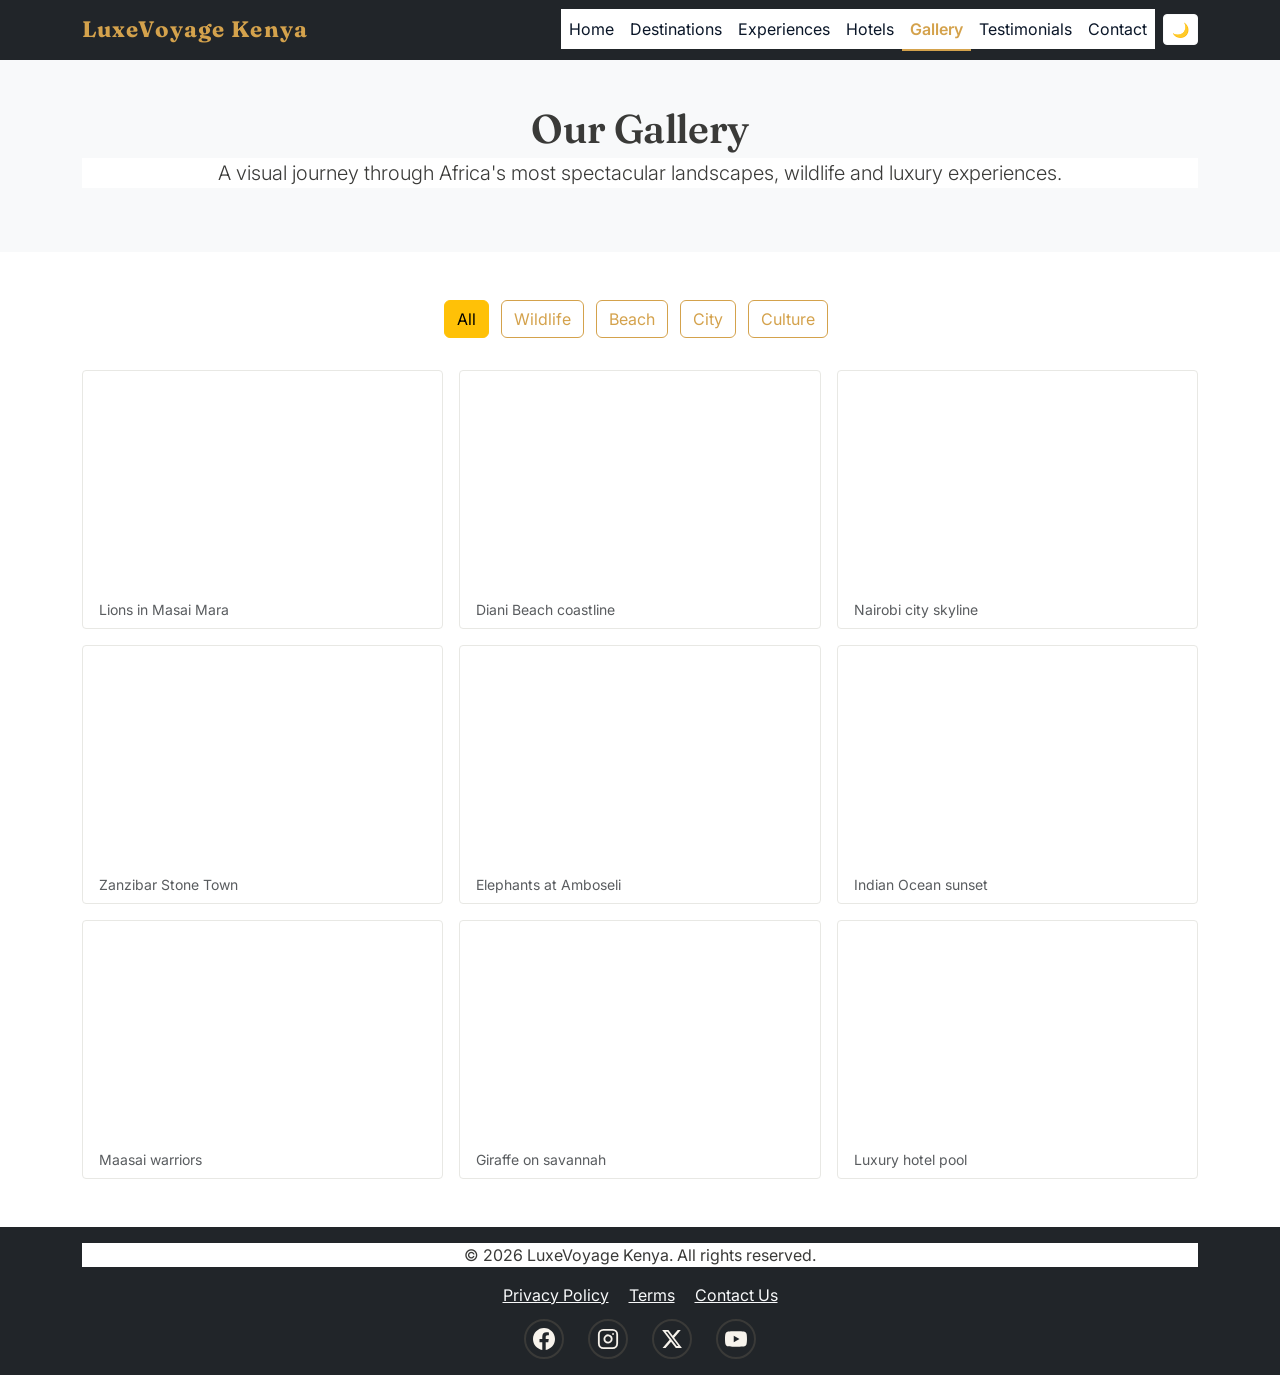
<file: gallery.html>
<!DOCTYPE html>
<html lang="en">
<head>
  <meta charset="UTF-8">
  <meta name="viewport" content="width=device-width, initial-scale=1.0">
  <title>Gallery — LuxeVoyage Kenya</title>
  <meta name="description" content="LuxeVoyage Kenya — premium luxury travel experiences across Africa's finest destinations.">
  <meta property="og:title" content="LuxeVoyage Kenya — Luxury African Travel">
  <meta property="og:description" content="Discover curated luxury travel across Africa's finest destinations, hotels and experiences.">
  <meta property="og:image" content="https://images.pexels.com/photos/247431/pexels-photo-247431.jpeg?w=1200">
  <meta property="og:type" content="website">
  <link rel="icon" type="image/png" href="https://placehold.co/32x32/0A1628/D4A24C?text=LV">
  <link href="https://cdn.jsdelivr.net/npm/bootstrap@5.3.3/dist/css/bootstrap.min.css" rel="stylesheet">
  <link rel="stylesheet" href="css/style.css">
</head>
<body>
  <a href="#main-content" class="visually-hidden-focusable">Skip to main content</a>
  <header>
    <nav class="navbar navbar-expand-lg navbar-dark bg-dark" aria-label="Primary">
      <div class="container">
        <a class="navbar-brand" href="index.html">LuxeVoyage Kenya</a>
        <button class="navbar-toggler" type="button" data-bs-toggle="collapse" data-bs-target="#navbarNav" aria-controls="navbarNav" aria-expanded="false" aria-label="Toggle navigation">
          <span class="navbar-toggler-icon"></span>
        </button>
        <div class="collapse navbar-collapse" id="navbarNav">
          <ul class="navbar-nav ms-auto">
            <li class="nav-item">
              <a class="nav-link" href="index.html">Home</a>
            </li>
            <li class="nav-item">
              <a class="nav-link" href="destinations.html">Destinations</a>
            </li>
            <li class="nav-item">
              <a class="nav-link" href="experiences.html">Experiences</a>
            </li>
            <li class="nav-item">
              <a class="nav-link" href="hotels.html">Hotels</a>
            </li>
            <li class="nav-item">
              <a class="nav-link active" aria-current="page" href="gallery.html">Gallery</a>
            </li>
            <li class="nav-item">
              <a class="nav-link" href="testimonials.html">Testimonials</a>
            </li>
            <li class="nav-item">
              <a class="nav-link" href="contact.html">Contact</a>
            </li>
          </ul>
          <button id="darkModeToggle" class="btn btn-sm btn-outline-light ms-2" aria-label="Toggle dark mode">🌙</button>
        </div>
      </div>
    </nav>
  </header>
  <main id="main-content" aria-label="Main">
    <section class="py-5 bg-light text-center">
      <div class="container">
        <h1>Our Gallery</h1>
        <p class="lead">A visual journey through Africa's most spectacular landscapes, wildlife and luxury experiences.</p>
      </div>
    </section>
    <section class="py-5">
      <div class="container">
        <div class="text-center mb-4" id="gallery-filters">
          <button class="btn btn-outline-warning me-2 mb-2 filter-btn active" data-filter="all" aria-pressed="true">All</button>
          <button class="btn btn-outline-warning me-2 mb-2 filter-btn" data-filter="wildlife">Wildlife</button>
          <button class="btn btn-outline-warning me-2 mb-2 filter-btn" data-filter="beach">Beach</button>
          <button class="btn btn-outline-warning me-2 mb-2 filter-btn" data-filter="city">City</button>
          <button class="btn btn-outline-warning me-2 mb-2 filter-btn" data-filter="culture">Culture</button>
        </div>
        <div class="row g-3" id="gallery-grid">
          <div class="col-md-4 gallery-item" data-category="wildlife">
            <div class="card h-100">
              <img src="https://images.pexels.com/photos/247431/pexels-photo-247431.jpeg?w=400&h=300&fit=crop" alt="Lions in Masai Mara" class="card-img-top gallery-img" loading="lazy" onerror="this.src='https://placehold.co/400x300?text=Lions%20in%20Masai%20Mara'">
              <div class="card-body py-2">
                <p class="card-text small text-muted mb-0">Lions in Masai Mara</p>
              </div>
            </div>
          </div>
          <div class="col-md-4 gallery-item" data-category="beach">
            <div class="card h-100">
              <img src="https://images.pexels.com/photos/1174732/pexels-photo-1174732.jpeg?w=400&h=300&fit=crop" alt="Diani Beach coastline" class="card-img-top gallery-img" loading="lazy" onerror="this.src='https://placehold.co/400x300?text=Diani%20Beach%20coastline'">
              <div class="card-body py-2">
                <p class="card-text small text-muted mb-0">Diani Beach coastline</p>
              </div>
            </div>
          </div>
          <div class="col-md-4 gallery-item" data-category="city">
            <div class="card h-100">
              <img src="https://images.pexels.com/photos/258154/pexels-photo-258154.jpeg?w=400&h=300&fit=crop" alt="Nairobi city skyline" class="card-img-top gallery-img" loading="lazy" onerror="this.src='https://placehold.co/400x300?text=Nairobi%20city%20skyline'">
              <div class="card-body py-2">
                <p class="card-text small text-muted mb-0">Nairobi city skyline</p>
              </div>
            </div>
          </div>
          <div class="col-md-4 gallery-item" data-category="culture">
            <div class="card h-100">
              <img src="https://images.pexels.com/photos/338504/pexels-photo-338504.jpeg?w=400&h=300&fit=crop" alt="Zanzibar Stone Town" class="card-img-top gallery-img" loading="lazy" onerror="this.src='https://placehold.co/400x300?text=Zanzibar%20Stone%20Town'">
              <div class="card-body py-2">
                <p class="card-text small text-muted mb-0">Zanzibar Stone Town</p>
              </div>
            </div>
          </div>
          <div class="col-md-4 gallery-item" data-category="wildlife">
            <div class="card h-100">
              <img src="https://images.pexels.com/photos/631292/pexels-photo-631292.jpeg?w=400&h=300&fit=crop" alt="Elephants at Amboseli" class="card-img-top gallery-img" loading="lazy" onerror="this.src='https://placehold.co/400x300?text=Elephants%20at%20Amboseli'">
              <div class="card-body py-2">
                <p class="card-text small text-muted mb-0">Elephants at Amboseli</p>
              </div>
            </div>
          </div>
          <div class="col-md-4 gallery-item" data-category="beach">
            <div class="card h-100">
              <img src="https://images.pexels.com/photos/1032650/pexels-photo-1032650.jpeg?w=400&h=300&fit=crop" alt="Indian Ocean sunset" class="card-img-top gallery-img" loading="lazy" onerror="this.src='https://placehold.co/400x300?text=Indian%20Ocean%20sunset'">
              <div class="card-body py-2">
                <p class="card-text small text-muted mb-0">Indian Ocean sunset</p>
              </div>
            </div>
          </div>
          <div class="col-md-4 gallery-item" data-category="culture">
            <div class="card h-100">
              <img src="https://images.pexels.com/photos/2166553/pexels-photo-2166553.jpeg?w=400&h=300&fit=crop" alt="Maasai warriors" class="card-img-top gallery-img" loading="lazy" onerror="this.src='https://placehold.co/400x300?text=Maasai%20warriors'">
              <div class="card-body py-2">
                <p class="card-text small text-muted mb-0">Maasai warriors</p>
              </div>
            </div>
          </div>
          <div class="col-md-4 gallery-item" data-category="wildlife">
            <div class="card h-100">
              <img src="https://images.pexels.com/photos/1564506/pexels-photo-1564506.jpeg?w=400&h=300&fit=crop" alt="Giraffe on savannah" class="card-img-top gallery-img" loading="lazy" onerror="this.src='https://placehold.co/400x300?text=Giraffe%20on%20savannah'">
              <div class="card-body py-2">
                <p class="card-text small text-muted mb-0">Giraffe on savannah</p>
              </div>
            </div>
          </div>
          <div class="col-md-4 gallery-item" data-category="city">
            <div class="card h-100">
              <img src="https://images.pexels.com/photos/261102/pexels-photo-261102.jpeg?w=400&h=300&fit=crop" alt="Luxury hotel pool" class="card-img-top gallery-img" loading="lazy" onerror="this.src='https://placehold.co/400x300?text=Luxury%20hotel%20pool'">
              <div class="card-body py-2">
                <p class="card-text small text-muted mb-0">Luxury hotel pool</p>
              </div>
            </div>
          </div>
        </div>
      </div>
    </section>
  </main>
  <footer class="bg-dark text-light text-center py-3">
    <div class="container">
      <p>&copy; 2026 LuxeVoyage Kenya. All rights reserved.</p>
      <nav aria-label="Footer">
        <a href="#" class="text-light me-3">Privacy Policy</a>
        <a href="#" class="text-light me-3">Terms</a>
        <a href="contact.html" class="text-light">Contact Us</a>
      </nav>
      <div class="footer-social">
        <a href="https://www.facebook.com/" target="_blank" rel="noopener noreferrer" class="social-link" aria-label="Facebook">
          <svg xmlns="http://www.w3.org/2000/svg" width="22" height="22" viewBox="0 0 24 24" fill="currentColor"><path d="M24 12.073c0-6.627-5.373-12-12-12s-12 5.373-12 12c0 5.99 4.388 10.954 10.125 11.854v-8.385H7.078v-3.47h3.047V9.43c0-3.007 1.792-4.669 4.533-4.669 1.312 0 2.686.235 2.686.235v2.953H15.83c-1.491 0-1.956.925-1.956 1.874v2.25h3.328l-.532 3.47h-2.796v8.385C19.612 23.027 24 18.062 24 12.073z"/></svg>
        </a>
        <a href="https://www.instagram.com/" target="_blank" rel="noopener noreferrer" class="social-link" aria-label="Instagram">
          <svg xmlns="http://www.w3.org/2000/svg" width="22" height="22" viewBox="0 0 24 24" fill="none" stroke="currentColor" stroke-width="2" stroke-linecap="round" stroke-linejoin="round"><rect x="2" y="2" width="20" height="20" rx="5" ry="5"/><path d="M16 11.37A4 4 0 1 1 12.63 8 4 4 0 0 1 16 11.37z"/><line x1="17.5" y1="6.5" x2="17.51" y2="6.5"/></svg>
        </a>
        <a href="https://twitter.com/" target="_blank" rel="noopener noreferrer" class="social-link" aria-label="Twitter">
          <svg xmlns="http://www.w3.org/2000/svg" width="22" height="22" viewBox="0 0 24 24" fill="currentColor"><path d="M18.244 2.25h3.308l-7.227 8.26 8.502 11.24H16.17l-5.214-6.817L4.99 21.75H1.68l7.73-8.835L1.254 2.25H8.08l4.713 6.231zm-1.161 17.52h1.833L7.084 4.126H5.117z"/></svg>
        </a>
        <a href="https://www.youtube.com/" target="_blank" rel="noopener noreferrer" class="social-link" aria-label="YouTube">
          <svg xmlns="http://www.w3.org/2000/svg" width="22" height="22" viewBox="0 0 24 24" fill="currentColor"><path d="M23.498 6.186a3.016 3.016 0 0 0-2.122-2.136C19.505 3.545 12 3.545 12 3.545s-7.505 0-9.377.505A3.017 3.017 0 0 0 .502 6.186C0 8.07 0 12 0 12s0 3.93.502 5.814a3.016 3.016 0 0 0 2.122 2.136c1.871.505 9.376.505 9.376.505s7.505 0 9.377-.505a3.015 3.015 0 0 0 2.122-2.136C24 15.93 24 12 24 12s0-3.93-.502-5.814zM9.545 15.568V8.432L15.818 12l-6.273 3.568z"/></svg>
        </a>
      </div>
    </div>
  </footer>
  <script src="https://cdn.jsdelivr.net/npm/bootstrap@5.3.3/dist/js/bootstrap.bundle.min.js"></script>
  <script src="js/app.js"></script>
  <button id="backToTop" class="btn btn-warning back-to-top" aria-label="Back to top">↑</button>
</body>
</html>
</file>
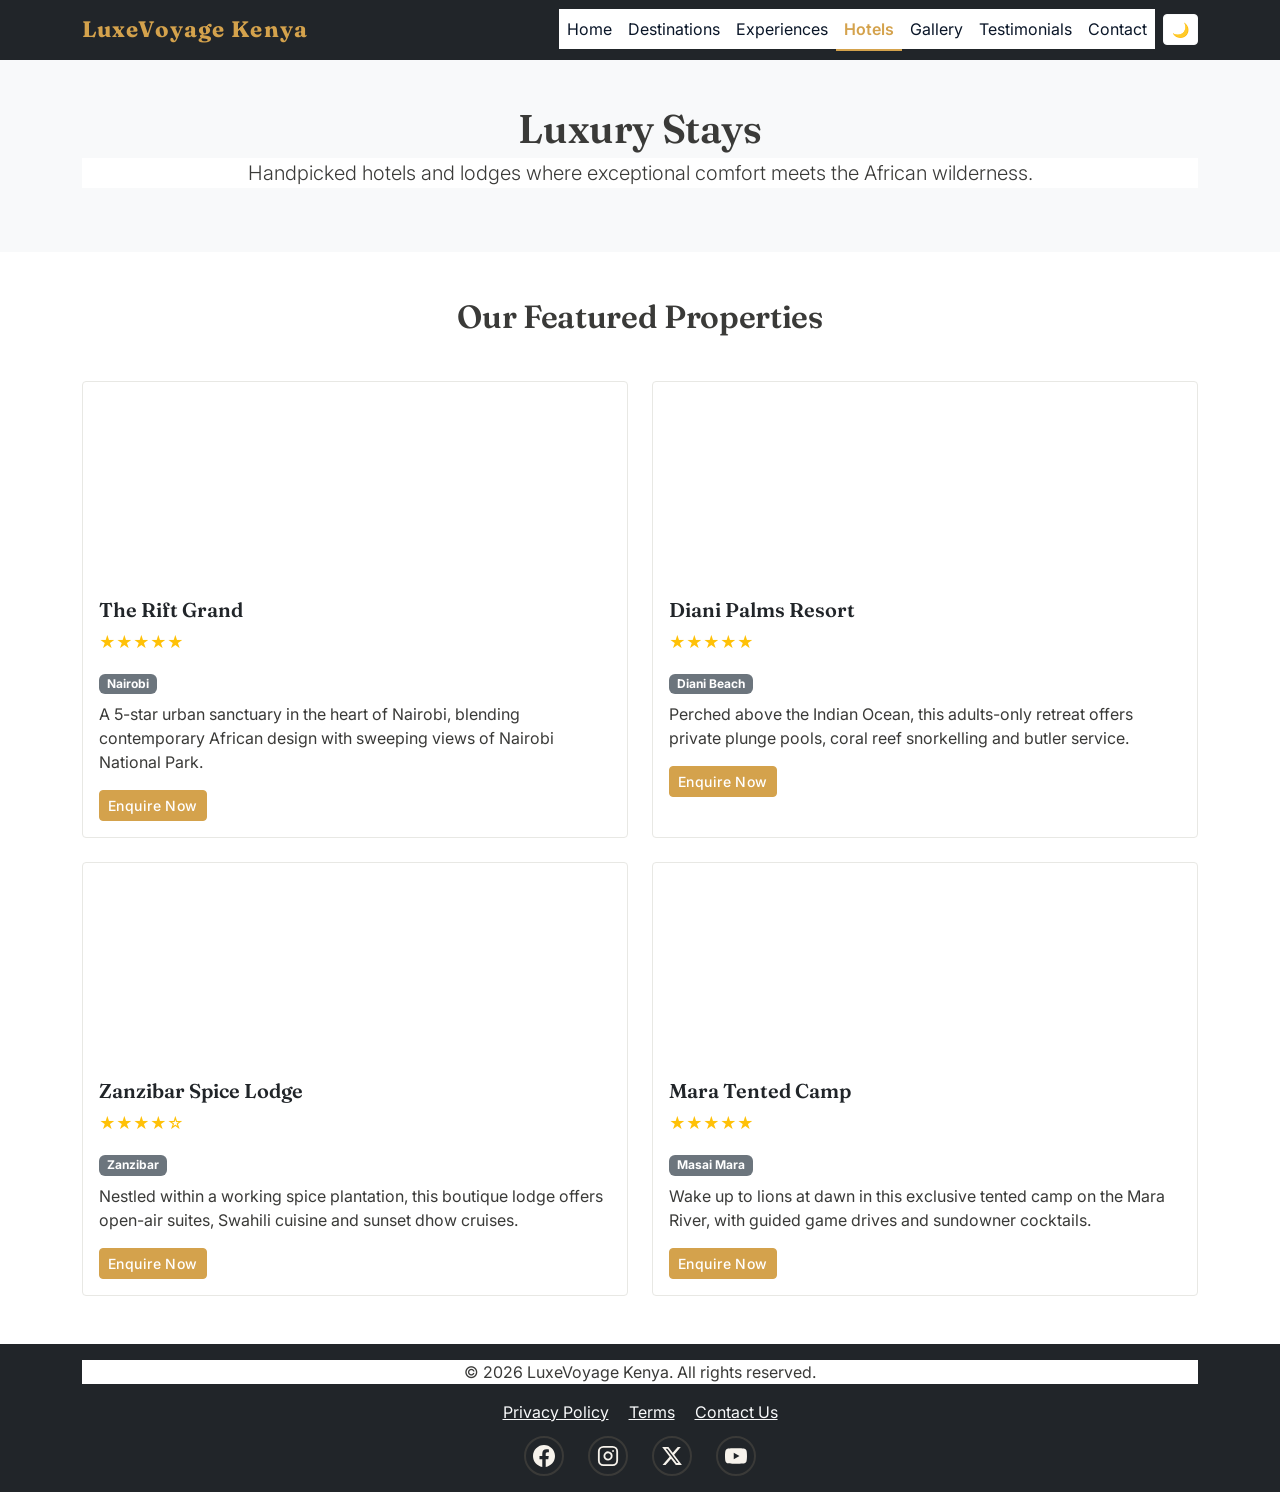
<file: hotels.html>
<!DOCTYPE html>
<html lang="en">
<head>
  <meta charset="UTF-8">
  <meta name="viewport" content="width=device-width, initial-scale=1.0">
  <title>Hotels — LuxeVoyage Kenya</title>
  <meta name="description" content="LuxeVoyage Kenya — premium luxury travel experiences across Africa's finest destinations.">
  <meta property="og:title" content="LuxeVoyage Kenya — Luxury African Travel">
  <meta property="og:description" content="Discover curated luxury travel across Africa's finest destinations, hotels and experiences.">
  <meta property="og:image" content="https://images.pexels.com/photos/247431/pexels-photo-247431.jpeg?w=1200">
  <meta property="og:type" content="website">
  <link rel="icon" type="image/png" href="https://placehold.co/32x32/0A1628/D4A24C?text=LV">
  <link href="https://cdn.jsdelivr.net/npm/bootstrap@5.3.3/dist/css/bootstrap.min.css" rel="stylesheet">
  <link rel="stylesheet" href="css/style.css">
</head>
<body>
  <a href="#main-content" class="visually-hidden-focusable">Skip to main content</a>
  <header>
    <nav class="navbar navbar-expand-lg navbar-dark bg-dark" aria-label="Primary">
      <div class="container">
        <a class="navbar-brand" href="index.html">LuxeVoyage Kenya</a>
        <button class="navbar-toggler" type="button" data-bs-toggle="collapse" data-bs-target="#navbarNav" aria-controls="navbarNav" aria-expanded="false" aria-label="Toggle navigation">
          <span class="navbar-toggler-icon"></span>
        </button>
        <div class="collapse navbar-collapse" id="navbarNav">
          <ul class="navbar-nav ms-auto">
            <li class="nav-item">
              <a class="nav-link" href="index.html">Home</a>
            </li>
            <li class="nav-item">
              <a class="nav-link" href="destinations.html">Destinations</a>
            </li>
            <li class="nav-item">
              <a class="nav-link" href="experiences.html">Experiences</a>
            </li>
            <li class="nav-item">
              <a class="nav-link active" aria-current="page" href="hotels.html">Hotels</a>
            </li>
            <li class="nav-item">
              <a class="nav-link" href="gallery.html">Gallery</a>
            </li>
            <li class="nav-item">
              <a class="nav-link" href="testimonials.html">Testimonials</a>
            </li>
            <li class="nav-item">
              <a class="nav-link" href="contact.html">Contact</a>
            </li>
          </ul>
          <button id="darkModeToggle" class="btn btn-sm btn-outline-light ms-2" aria-label="Toggle dark mode">🌙</button>
        </div>
      </div>
    </nav>
  </header>
  <main id="main-content" aria-label="Main">
    <section class="py-5 bg-light text-center">
      <div class="container">
        <h1>Luxury Stays</h1>
        <p class="lead">Handpicked hotels and lodges where exceptional comfort meets the African wilderness.</p>
      </div>
    </section>

    <section class="container py-5">
      <h2 class="text-center mb-5">Our Featured Properties</h2>
      <div class="row g-4">
        <div class="col-md-6">
          <div class="card h-100">
            <img src="https://images.pexels.com/photos/258154/pexels-photo-258154.jpeg?w=400&h=200&fit=crop" alt="The Rift Grand" class="card-img-top hotel-img" loading="lazy" onerror="this.src='https://placehold.co/400x200?text=The+Rift+Grand'">
            <div class="card-body">
              <h5 class="card-title">The Rift Grand</h5>
              <p class="text-warning">★★★★★</p>
              <span class="badge bg-secondary mb-2">Nairobi</span>
              <p class="card-text">A 5-star urban sanctuary in the heart of Nairobi, blending contemporary African design with sweeping views of Nairobi National Park.</p>
              <a href="contact.html" class="btn btn-warning btn-sm">Enquire Now</a>
            </div>
          </div>
        </div>
        <div class="col-md-6">
          <div class="card h-100">
            <img src="https://images.pexels.com/photos/1174732/pexels-photo-1174732.jpeg?w=400&h=200&fit=crop" alt="Diani Palms Resort" class="card-img-top hotel-img" loading="lazy" onerror="this.src='https://placehold.co/400x200?text=Diani+Palms+Resort'">
            <div class="card-body">
              <h5 class="card-title">Diani Palms Resort</h5>
              <p class="text-warning">★★★★★</p>
              <span class="badge bg-secondary mb-2">Diani Beach</span>
              <p class="card-text">Perched above the Indian Ocean, this adults-only retreat offers private plunge pools, coral reef snorkelling and butler service.</p>
              <a href="contact.html" class="btn btn-warning btn-sm">Enquire Now</a>
            </div>
          </div>
        </div>
        <div class="col-md-6">
          <div class="card h-100">
            <img src="https://images.pexels.com/photos/338504/pexels-photo-338504.jpeg?w=400&h=200&fit=crop" alt="Zanzibar Spice Lodge" class="card-img-top hotel-img" loading="lazy" onerror="this.src='https://placehold.co/400x200?text=Zanzibar+Spice+Lodge'">
            <div class="card-body">
              <h5 class="card-title">Zanzibar Spice Lodge</h5>
              <p class="text-warning">★★★★☆</p>
              <span class="badge bg-secondary mb-2">Zanzibar</span>
              <p class="card-text">Nestled within a working spice plantation, this boutique lodge offers open-air suites, Swahili cuisine and sunset dhow cruises.</p>
              <a href="contact.html" class="btn btn-warning btn-sm">Enquire Now</a>
            </div>
          </div>
        </div>
        <div class="col-md-6">
          <div class="card h-100">
            <img src="https://images.pexels.com/photos/247431/pexels-photo-247431.jpeg?w=400&h=200&fit=crop" alt="Mara Tented Camp" class="card-img-top hotel-img" loading="lazy" onerror="this.src='https://placehold.co/400x200?text=Mara+Tented+Camp'">
            <div class="card-body">
              <h5 class="card-title">Mara Tented Camp</h5>
              <p class="text-warning">★★★★★</p>
              <span class="badge bg-secondary mb-2">Masai Mara</span>
              <p class="card-text">Wake up to lions at dawn in this exclusive tented camp on the Mara River, with guided game drives and sundowner cocktails.</p>
              <a href="contact.html" class="btn btn-warning btn-sm">Enquire Now</a>
            </div>
          </div>
        </div>
      </div>
    </section>
  </main>
  <footer class="bg-dark text-light text-center py-3">
    <div class="container">
      <p>&copy; 2026 LuxeVoyage Kenya. All rights reserved.</p>
      <nav aria-label="Footer">
        <a href="#" class="text-light me-3">Privacy Policy</a>
        <a href="#" class="text-light me-3">Terms</a>
        <a href="contact.html" class="text-light">Contact Us</a>
      </nav>
      <div class="footer-social">
        <a href="https://www.facebook.com/" target="_blank" rel="noopener noreferrer" class="social-link" aria-label="Facebook">
          <svg xmlns="http://www.w3.org/2000/svg" width="22" height="22" viewBox="0 0 24 24" fill="currentColor"><path d="M24 12.073c0-6.627-5.373-12-12-12s-12 5.373-12 12c0 5.99 4.388 10.954 10.125 11.854v-8.385H7.078v-3.47h3.047V9.43c0-3.007 1.792-4.669 4.533-4.669 1.312 0 2.686.235 2.686.235v2.953H15.83c-1.491 0-1.956.925-1.956 1.874v2.25h3.328l-.532 3.47h-2.796v8.385C19.612 23.027 24 18.062 24 12.073z"/></svg>
        </a>
        <a href="https://www.instagram.com/" target="_blank" rel="noopener noreferrer" class="social-link" aria-label="Instagram">
          <svg xmlns="http://www.w3.org/2000/svg" width="22" height="22" viewBox="0 0 24 24" fill="none" stroke="currentColor" stroke-width="2" stroke-linecap="round" stroke-linejoin="round"><rect x="2" y="2" width="20" height="20" rx="5" ry="5"/><path d="M16 11.37A4 4 0 1 1 12.63 8 4 4 0 0 1 16 11.37z"/><line x1="17.5" y1="6.5" x2="17.51" y2="6.5"/></svg>
        </a>
        <a href="https://twitter.com/" target="_blank" rel="noopener noreferrer" class="social-link" aria-label="Twitter">
          <svg xmlns="http://www.w3.org/2000/svg" width="22" height="22" viewBox="0 0 24 24" fill="currentColor"><path d="M18.244 2.25h3.308l-7.227 8.26 8.502 11.24H16.17l-5.214-6.817L4.99 21.75H1.68l7.73-8.835L1.254 2.25H8.08l4.713 6.231zm-1.161 17.52h1.833L7.084 4.126H5.117z"/></svg>
        </a>
        <a href="https://www.youtube.com/" target="_blank" rel="noopener noreferrer" class="social-link" aria-label="YouTube">
          <svg xmlns="http://www.w3.org/2000/svg" width="22" height="22" viewBox="0 0 24 24" fill="currentColor"><path d="M23.498 6.186a3.016 3.016 0 0 0-2.122-2.136C19.505 3.545 12 3.545 12 3.545s-7.505 0-9.377.505A3.017 3.017 0 0 0 .502 6.186C0 8.07 0 12 0 12s0 3.93.502 5.814a3.016 3.016 0 0 0 2.122 2.136c1.871.505 9.376.505 9.376.505s7.505 0 9.377-.505a3.015 3.015 0 0 0 2.122-2.136C24 15.93 24 12 24 12s0-3.93-.502-5.814zM9.545 15.568V8.432L15.818 12l-6.273 3.568z"/></svg>
        </a>
      </div>
    </div>
  </footer>
  <script src="https://cdn.jsdelivr.net/npm/bootstrap@5.3.3/dist/js/bootstrap.bundle.min.js"></script>
  <script src="js/app.js"></script>
  <button id="backToTop" class="btn btn-warning back-to-top" aria-label="Back to top">↑</button>
</body>
</html>
</file>
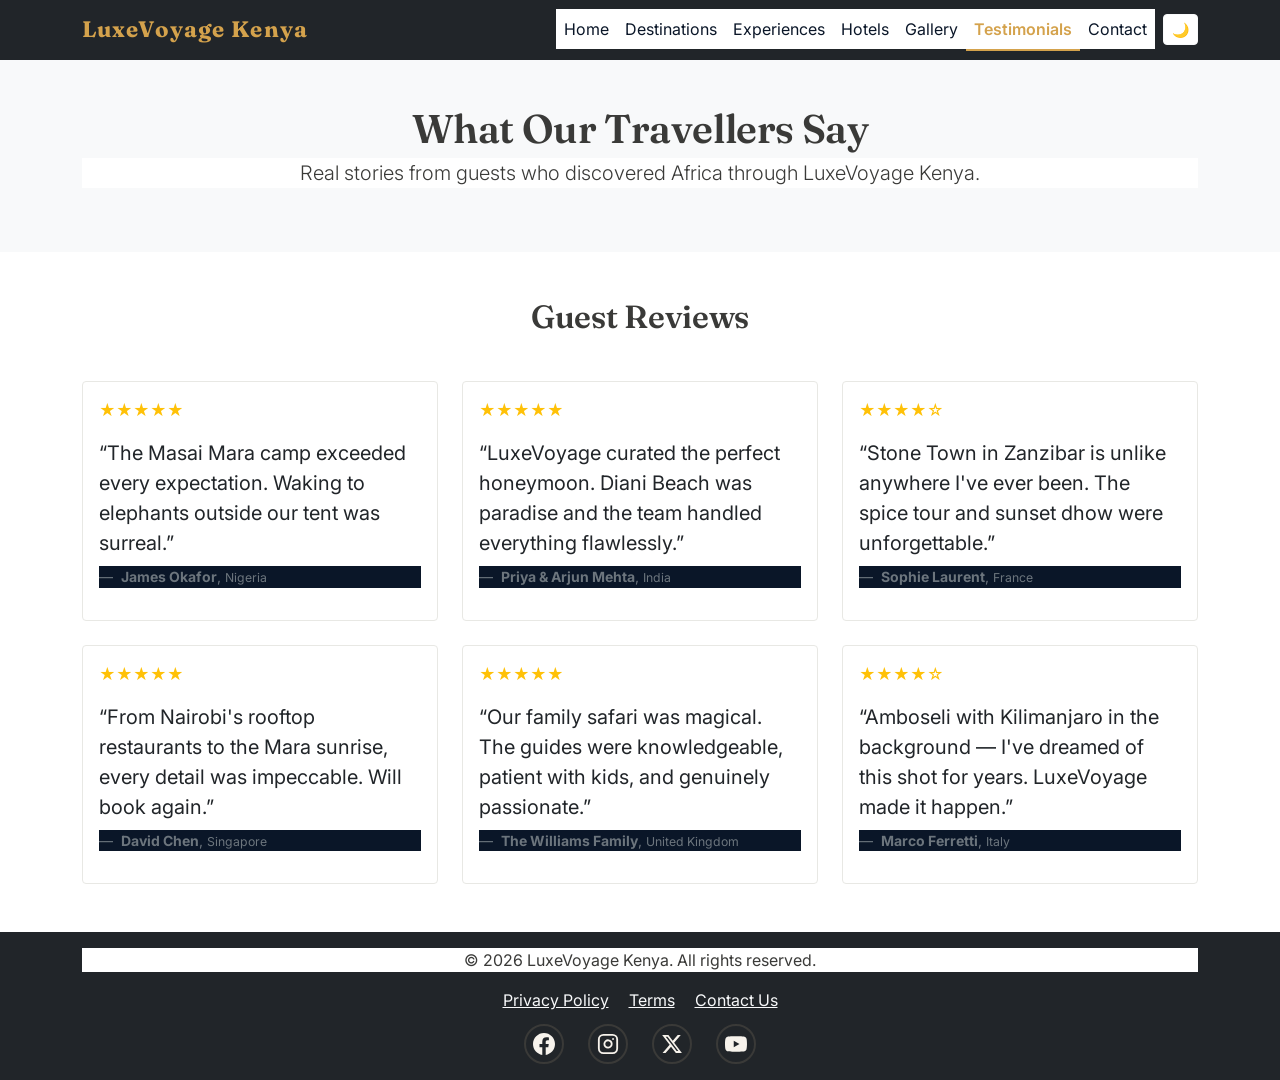
<file: testimonials.html>
<!DOCTYPE html>
<html lang="en">
<head>
  <meta charset="UTF-8">
  <meta name="viewport" content="width=device-width, initial-scale=1.0">
  <title>Testimonials — LuxeVoyage Kenya</title>
  <meta name="description" content="LuxeVoyage Kenya — premium luxury travel experiences across Africa's finest destinations.">
  <meta property="og:title" content="LuxeVoyage Kenya — Luxury African Travel">
  <meta property="og:description" content="Discover curated luxury travel across Africa's finest destinations, hotels and experiences.">
  <meta property="og:image" content="https://images.pexels.com/photos/247431/pexels-photo-247431.jpeg?w=1200">
  <meta property="og:type" content="website">
  <link rel="icon" type="image/png" href="https://placehold.co/32x32/0A1628/D4A24C?text=LV">
  <link href="https://cdn.jsdelivr.net/npm/bootstrap@5.3.3/dist/css/bootstrap.min.css" rel="stylesheet">
  <link rel="stylesheet" href="css/style.css">
</head>
<body>
  <a href="#main-content" class="visually-hidden-focusable">Skip to main content</a>
  <header>
    <nav class="navbar navbar-expand-lg navbar-dark bg-dark" aria-label="Primary">
      <div class="container">
        <a class="navbar-brand" href="index.html">LuxeVoyage Kenya</a>
        <button class="navbar-toggler" type="button" data-bs-toggle="collapse" data-bs-target="#navbarNav" aria-controls="navbarNav" aria-expanded="false" aria-label="Toggle navigation">
          <span class="navbar-toggler-icon"></span>
        </button>
        <div class="collapse navbar-collapse" id="navbarNav">
          <ul class="navbar-nav ms-auto">
            <li class="nav-item">
              <a class="nav-link" href="index.html">Home</a>
            </li>
            <li class="nav-item">
              <a class="nav-link" href="destinations.html">Destinations</a>
            </li>
            <li class="nav-item">
              <a class="nav-link" href="experiences.html">Experiences</a>
            </li>
            <li class="nav-item">
              <a class="nav-link" href="hotels.html">Hotels</a>
            </li>
            <li class="nav-item">
              <a class="nav-link" href="gallery.html">Gallery</a>
            </li>
            <li class="nav-item">
              <a class="nav-link active" aria-current="page" href="testimonials.html">Testimonials</a>
            </li>
            <li class="nav-item">
              <a class="nav-link" href="contact.html">Contact</a>
            </li>
          </ul>
          <button id="darkModeToggle" class="btn btn-sm btn-outline-light ms-2" aria-label="Toggle dark mode">🌙</button>
        </div>
      </div>
    </nav>
  </header>
  <main id="main-content" aria-label="Main">
    <section class="py-5 bg-light text-center">
      <div class="container">
        <h1>What Our Travellers Say</h1>
        <p class="lead">Real stories from guests who discovered Africa through LuxeVoyage Kenya.</p>
      </div>
    </section>

    <section class="container py-5">
      <h2 class="text-center mb-5">Guest Reviews</h2>
      <div class="row g-4">
        <div class="col-md-4">
          <div class="card h-100">
            <div class="card-body">
              <p class="text-warning">★★★★★</p>
              <blockquote class="blockquote mb-4">
                <q>The Masai Mara camp exceeded every expectation. Waking to elephants outside our tent was surreal.</q>
              </blockquote>
              <footer class="blockquote-footer">
                <strong>James Okafor</strong>, <small>Nigeria</small>
              </footer>
            </div>
          </div>
        </div>
        <div class="col-md-4">
          <div class="card h-100">
            <div class="card-body">
              <p class="text-warning">★★★★★</p>
              <blockquote class="blockquote mb-4">
                <q>LuxeVoyage curated the perfect honeymoon. Diani Beach was paradise and the team handled everything flawlessly.</q>
              </blockquote>
              <footer class="blockquote-footer">
                <strong>Priya & Arjun Mehta</strong>, <small>India</small>
              </footer>
            </div>
          </div>
        </div>
        <div class="col-md-4">
          <div class="card h-100">
            <div class="card-body">
              <p class="text-warning">★★★★☆</p>
              <blockquote class="blockquote mb-4">
                <q>Stone Town in Zanzibar is unlike anywhere I've ever been. The spice tour and sunset dhow were unforgettable.</q>
              </blockquote>
              <footer class="blockquote-footer">
                <strong>Sophie Laurent</strong>, <small>France</small>
              </footer>
            </div>
          </div>
        </div>
        <div class="col-md-4">
          <div class="card h-100">
            <div class="card-body">
              <p class="text-warning">★★★★★</p>
              <blockquote class="blockquote mb-4">
                <q>From Nairobi's rooftop restaurants to the Mara sunrise, every detail was impeccable. Will book again.</q>
              </blockquote>
              <footer class="blockquote-footer">
                <strong>David Chen</strong>, <small>Singapore</small>
              </footer>
            </div>
          </div>
        </div>
        <div class="col-md-4">
          <div class="card h-100">
            <div class="card-body">
              <p class="text-warning">★★★★★</p>
              <blockquote class="blockquote mb-4">
                <q>Our family safari was magical. The guides were knowledgeable, patient with kids, and genuinely passionate.</q>
              </blockquote>
              <footer class="blockquote-footer">
                <strong>The Williams Family</strong>, <small>United Kingdom</small>
              </footer>
            </div>
          </div>
        </div>
        <div class="col-md-4">
          <div class="card h-100">
            <div class="card-body">
              <p class="text-warning">★★★★☆</p>
              <blockquote class="blockquote mb-4">
                <q>Amboseli with Kilimanjaro in the background — I've dreamed of this shot for years. LuxeVoyage made it happen.</q>
              </blockquote>
              <footer class="blockquote-footer">
                <strong>Marco Ferretti</strong>, <small>Italy</small>
              </footer>
            </div>
          </div>
        </div>
      </div>
    </section>
  </main>
  <footer class="bg-dark text-light text-center py-3">
    <div class="container">
      <p>&copy; 2026 LuxeVoyage Kenya. All rights reserved.</p>
      <nav aria-label="Footer">
        <a href="#" class="text-light me-3">Privacy Policy</a>
        <a href="#" class="text-light me-3">Terms</a>
        <a href="contact.html" class="text-light">Contact Us</a>
      </nav>
      <div class="footer-social">
        <a href="https://www.facebook.com/" target="_blank" rel="noopener noreferrer" class="social-link" aria-label="Facebook">
          <svg xmlns="http://www.w3.org/2000/svg" width="22" height="22" viewBox="0 0 24 24" fill="currentColor"><path d="M24 12.073c0-6.627-5.373-12-12-12s-12 5.373-12 12c0 5.99 4.388 10.954 10.125 11.854v-8.385H7.078v-3.47h3.047V9.43c0-3.007 1.792-4.669 4.533-4.669 1.312 0 2.686.235 2.686.235v2.953H15.83c-1.491 0-1.956.925-1.956 1.874v2.25h3.328l-.532 3.47h-2.796v8.385C19.612 23.027 24 18.062 24 12.073z"/></svg>
        </a>
        <a href="https://www.instagram.com/" target="_blank" rel="noopener noreferrer" class="social-link" aria-label="Instagram">
          <svg xmlns="http://www.w3.org/2000/svg" width="22" height="22" viewBox="0 0 24 24" fill="none" stroke="currentColor" stroke-width="2" stroke-linecap="round" stroke-linejoin="round"><rect x="2" y="2" width="20" height="20" rx="5" ry="5"/><path d="M16 11.37A4 4 0 1 1 12.63 8 4 4 0 0 1 16 11.37z"/><line x1="17.5" y1="6.5" x2="17.51" y2="6.5"/></svg>
        </a>
        <a href="https://twitter.com/" target="_blank" rel="noopener noreferrer" class="social-link" aria-label="Twitter">
          <svg xmlns="http://www.w3.org/2000/svg" width="22" height="22" viewBox="0 0 24 24" fill="currentColor"><path d="M18.244 2.25h3.308l-7.227 8.26 8.502 11.24H16.17l-5.214-6.817L4.99 21.75H1.68l7.73-8.835L1.254 2.25H8.08l4.713 6.231zm-1.161 17.52h1.833L7.084 4.126H5.117z"/></svg>
        </a>
        <a href="https://www.youtube.com/" target="_blank" rel="noopener noreferrer" class="social-link" aria-label="YouTube">
          <svg xmlns="http://www.w3.org/2000/svg" width="22" height="22" viewBox="0 0 24 24" fill="currentColor"><path d="M23.498 6.186a3.016 3.016 0 0 0-2.122-2.136C19.505 3.545 12 3.545 12 3.545s-7.505 0-9.377.505A3.017 3.017 0 0 0 .502 6.186C0 8.07 0 12 0 12s0 3.93.502 5.814a3.016 3.016 0 0 0 2.122 2.136c1.871.505 9.376.505 9.376.505s7.505 0 9.377-.505a3.015 3.015 0 0 0 2.122-2.136C24 15.93 24 12 24 12s0-3.93-.502-5.814zM9.545 15.568V8.432L15.818 12l-6.273 3.568z"/></svg>
        </a>
      </div>
    </div>
  </footer>
  <script src="https://cdn.jsdelivr.net/npm/bootstrap@5.3.3/dist/js/bootstrap.bundle.min.js"></script>
  <script src="js/app.js"></script>
  <button id="backToTop" class="btn btn-warning back-to-top" aria-label="Back to top">↑</button>
</body>
</html>
</file>
<file: css/style.css>
/* LuxeVoyage Kenya — Custom Styles */

@import url('https://fonts.googleapis.com/css2?family=Fraunces:opsz,wght@9..144,300..900&family=Inter:wght@400;500;600&display=swap');

html { scroll-behavior: smooth; }
a:focus-visible, button:focus-visible, input:focus-visible, textarea:focus-visible {
  outline: 3px solid var(--lv-gold);
  outline-offset: 3px;
}

/* === COLOR TOKENS === */
:root {
  --lv-ink: #0A1628;
  --lv-gold: #D4A24C;
  --lv-terracotta: #A8553A;
  --lv-cream: #F7F3EC;
  --lv-white: #FFFFFF;
  --lv-charcoal: #3A3A38;
}

/* === TYPOGRAPHY === */
body, p, .nav-link, .btn {
  font-family: 'Inter', sans-serif;
  color: var(--lv-charcoal);
  background-color: var(--lv-white);
}

h1, h2, .display-heading {
  font-family: 'Fraunces', serif;
  font-weight: 600;
  letter-spacing: -0.01em;
  line-height: 1.05;
}

h3, h4, h5 {
  font-family: 'Fraunces', serif;
  font-weight: 600;
}

.eyebrow {
  font-family: 'Inter', sans-serif;
  font-size: 0.75rem;
  font-weight: 600;
  letter-spacing: 0.15em;
  text-transform: uppercase;
  color: var(--lv-gold);
}

/* === HERO === */
.hero-full {
  position: relative;
  min-height: 90vh;
  display: flex;
  align-items: center;
  overflow: hidden;
  background: var(--lv-ink);
}

.hero-slide {
  position: absolute;
  inset: 0;
  background-size: cover;
  background-position: center;
  opacity: 0;
  transition: opacity 1s ease;
}

.hero-slide.active {
  opacity: 1;
}

.hero-slide-1 {
  background-image: url('https://images.pexels.com/photos/247431/pexels-photo-247431.jpeg?w=1600');
}

.hero-slide-2 {
  background-image: url('https://images.pexels.com/photos/631292/pexels-photo-631292.jpeg?w=1600');
}

.hero-slide-3 {
  background-image: url('https://images.pexels.com/photos/1174732/pexels-photo-1174732.jpeg?w=1600');
}

.hero-slide-4 {
  background-image: url('https://images.pexels.com/photos/338504/pexels-photo-338504.jpeg?w=1600');
}

@media (prefers-reduced-motion: reduce) {
  .hero-slide { transition: none; }
}

.hero-overlay {
  position: absolute;
  inset: 0;
  background: linear-gradient(180deg, rgba(10,22,40,0.55) 0%, rgba(10,22,40,0.85) 100%);
}

.hero-content {
  position: relative;
  z-index: 1;
  color: var(--lv-white);
  max-width: 700px;
  padding: 0 2rem;
  margin: 0 auto;
  text-align: center;
}

.hero-title {
  font-size: clamp(2.5rem, 6vw, 5rem);
  color: var(--lv-white);
}

.hero-subtitle {
  font-size: 1.15rem;
  color: var(--lv-terracotta);
  margin-bottom: 2rem;
}

.eyebrow, .hero-subtitle, .hero-title {
  background: none;
  background-color: transparent;
}

.btn-hero {
  background: var(--lv-gold);
  color: var(--lv-ink);
  padding: 0.85rem 2.5rem;
  border-radius: 2px;
  font-weight: 600;
  letter-spacing: 0.03em;
  border: none;
}

.btn-hero:hover {
  background: var(--lv-white);
  color: var(--lv-ink);
}

/* === HERO SLIDESHOW CONTROLS === */
.hero-arrow {
  position: absolute;
  top: 50%;
  transform: translateY(-50%);
  z-index: 10;
  background: rgba(10, 22, 40, 0.5);
  color: var(--lv-white);
  border: none;
  font-size: 2.5rem;
  width: 50px;
  height: 50px;
  display: flex;
  align-items: center;
  justify-content: center;
  cursor: pointer;
  transition: background 0.3s ease;
  border-radius: 50%;
  line-height: 1;
}

.hero-arrow:hover {
  background: var(--lv-gold);
  color: var(--lv-ink);
}

.hero-arrow-prev {
  left: 20px;
}

.hero-arrow-next {
  right: 20px;
}

.hero-dots {
  position: absolute;
  bottom: 30px;
  left: 50%;
  transform: translateX(-50%);
  z-index: 10;
  display: flex;
  gap: 10px;
}

.hero-dot {
  width: 12px;
  height: 12px;
  border-radius: 50%;
  border: 2px solid var(--lv-white);
  background: transparent;
  cursor: pointer;
  transition: background 0.3s ease, transform 0.3s ease;
  padding: 0;
}

.hero-dot.active {
  background: var(--lv-gold);
  border-color: var(--lv-gold);
  transform: scale(1.2);
}

.hero-dot:hover {
  background: rgba(212, 162, 76, 0.5);
  border-color: var(--lv-gold);
}

@media (max-width: 576px) {
  .hero-arrow { width: 36px; height: 36px; font-size: 1.5rem; }
  .hero-arrow-prev { left: 10px; }
  .hero-arrow-next { right: 10px; }
  .hero-dot { width: 10px; height: 10px; }
}

/* === NAVBAR === */
.navbar-brand {
  font-family: 'Fraunces', serif;
  font-size: 1.4rem;
  font-weight: 700;
  letter-spacing: 0.05em;
  color: var(--lv-gold) !important;
}

.nav-link {
  color: var(--lv-ink) !important;
  transition: color 0.2s ease;
}

.nav-link:hover {
  color: var(--lv-gold) !important;
}

.nav-link.active {
  color: var(--lv-gold) !important;
  font-weight: 600;
  border-bottom: 2px solid var(--lv-gold);
}

/* === BUTTONS === */
.btn-warning {
  background-color: var(--lv-gold);
  border-color: var(--lv-gold);
  color: var(--lv-white);
  font-weight: 500;
  letter-spacing: 0.03em;
}

.btn-warning:hover {
  background-color: var(--lv-terracotta);
  border-color: var(--lv-terracotta);
  color: var(--lv-white);
}

.btn-outline-warning {
  border-color: var(--lv-gold);
  color: var(--lv-gold);
}

.btn-outline-warning:hover {
  background-color: var(--lv-gold);
  color: var(--lv-white);
}

/* === CARDS === */
.card {
  border: 1px solid #e8e8e4;
  border-radius: 4px;
  transition: transform 0.2s ease, box-shadow 0.2s ease;
}

.card:hover {
  transform: translateY(-4px);
  box-shadow: 0 8px 24px rgba(10, 22, 40, 0.12);
}

.card-minimal {
  border: none;
  background: transparent;
  padding: 1rem 0;
}

.card-minimal h5 {
  font-family: 'Fraunces', serif;
  font-size: 1.3rem;
  color: var(--lv-ink);
}

/* === SECTIONS === */
section {
  padding-top: 4rem;
  padding-bottom: 4rem;
}

/* === PARALLAX SECTIONS === */
.parallax-section {
  position: relative;
  min-height: 70vh;
  display: flex;
  align-items: center;
  justify-content: center;
  text-align: center;
  background-size: cover;
  background-position: center;
  background-attachment: fixed;
  overflow: hidden;
}

.parallax-overlay {
  position: absolute;
  inset: 0;
  background: linear-gradient(180deg, rgba(10,22,40,0.4) 0%, rgba(10,22,40,0.7) 100%);
}

.parallax-content {
  position: relative;
  z-index: 1;
  color: var(--lv-white);
  max-width: 750px;
  padding: 0 2rem;
}

.parallax-content .eyebrow {
  color: var(--lv-gold);
  font-size: 0.85rem;
  letter-spacing: 0.2em;
  text-shadow: 0 0 20px rgba(212, 162, 76, 0.3);
}

.parallax-content h2 {
  font-family: 'Fraunces', serif;
  font-size: clamp(2.2rem, 5vw, 3.5rem);
  color: var(--lv-white);
  margin-bottom: 0.75rem;
  text-shadow: 0 2px 12px rgba(0, 0, 0, 0.4);
}

.parallax-content p {
  font-size: 1.2rem;
  color: var(--lv-white);
  opacity: 0.92;
  text-shadow: 0 1px 8px rgba(0, 0, 0, 0.3);
}

@media (max-width: 768px) {
  .parallax-section {
    background-attachment: scroll;
    min-height: 50vh;
  }
}

@media (prefers-reduced-motion: reduce) {
  .parallax-section {
    background-attachment: scroll;
  }
}

/* === FOOTER === */
footer {
  background-color: var(--lv-ink) !important;
}

footer a:hover {
  color: var(--lv-gold) !important;
}

.footer-social {
  margin-top: 0.75rem;
  display: flex;
  justify-content: center;
  gap: 1.5rem;
}

.social-link {
  display: inline-flex;
  align-items: center;
  justify-content: center;
  width: 40px;
  height: 40px;
  border-radius: 50%;
  border: 2px solid var(--lv-charcoal);
  color: var(--lv-cream);
  transition: all 0.3s ease;
  text-decoration: none;
}

.social-link:hover {
  border-color: var(--lv-gold);
  color: var(--lv-gold);
  transform: translateY(-2px);
}

body.dark-mode .social-link {
  border-color: var(--lv-cream);
}

/* === RESPONSIVE IMAGES === */
.gallery-img {
  width: 100%;
  height: 220px;
  object-fit: cover;
}

.hotel-img {
  width: 100%;
  height: 200px;
  object-fit: cover;
}

@media (max-width: 768px) {
  .gallery-img { height: 200px; }
  .hotel-img { height: 180px; }
}

@media (max-width: 576px) {
  .gallery-img { height: 180px; }
  .hotel-img { height: 160px; }
  section { padding-top: 2.5rem; padding-bottom: 2.5rem; }
  footer .container { padding-top: 0.5rem; padding-bottom: 0.5rem; }
}

@media (max-width: 375px) {
  .gallery-img { height: 160px; }
  .hotel-img { height: 140px; }
  section { padding-top: 2rem; padding-bottom: 2rem; }
  .hero-full { min-height: 60vh; }
  .hero-content { padding: 0 1rem; }
}

@media (min-width: 1024px) {
  .card { transition: transform 0.25s ease, box-shadow 0.25s ease; }
}

/* === GALLERY HOVER ZOOM === */
.gallery-item .card {
  overflow: hidden;
}

.gallery-img {
  transition: transform 0.4s ease;
}

.gallery-item:hover .gallery-img {
  transform: scale(1.08);
}

/* === FORM FEEDBACK === */
#formFeedback .alert-success {
  background-color: var(--lv-cream);
  border: 1px solid var(--lv-gold);
  color: var(--lv-ink);
  border-radius: 4px;
}

/* === UX POLISH === */
.btn {
  transition: background-color 0.25s ease, border-color 0.25s ease, color 0.25s ease, box-shadow 0.25s ease;
}

.btn:hover {
  box-shadow: 0 2px 8px rgba(10, 22, 40, 0.15);
}

.card {
  border: 1px solid #e8e8e4;
  border-radius: 4px;
  transition: transform 0.3s ease, box-shadow 0.3s ease;
}

/* === SCROLL REVEAL === */
.reveal-on-scroll {
  opacity: 0;
  transform: translateY(20px);
  transition: opacity 0.6s ease, transform 0.6s ease;
}

.reveal-on-scroll.revealed {
  opacity: 1;
  transform: translateY(0);
}

/* === 3D BUBBLY SCROLL EFFECT === */
.scroll-3d-wrapper {
  perspective: 800px;
  transform-style: preserve-3d;
}

.scroll-3d-item {
  transition: transform 0.1s ease-out;
  transform-style: preserve-3d;
  will-change: transform;
}

@media (prefers-reduced-motion: reduce) {
  .scroll-3d-item { transform: none !important; }
}

/* === DARK MODE === */
body.dark-mode {
  background-color: var(--lv-ink);
  color: var(--lv-cream);
}
body.dark-mode .card,
body.dark-mode .card-minimal {
  background-color: #142238;
  color: var(--lv-cream);
}
body.dark-mode .bg-light {
  background-color: #142238 !important;
}
body.dark-mode .card-minimal h5,
body.dark-mode h2,
body.dark-mode section h1 {
  color: var(--lv-cream);
}
body.dark-mode footer,
body.dark-mode .navbar {
  background-color: #050B14 !important;
}

#gallery-filters .filter-btn {
  margin-bottom: 0.5rem;
}

@media (max-width: 576px) {
  .hero-title { font-size: 2.2rem; }
  .hero-full { min-height: 70vh; }
  .eyebrow, .hero-subtitle { padding: 0 1rem; }
}

/* === BACK TO TOP === */
.back-to-top {
  position: fixed;
  bottom: 24px;
  right: 24px;
  display: none;
  z-index: 999;
  border-radius: 50%;
  width: 48px;
  height: 48px;
  padding: 0;
  font-size: 1.2rem;
}

@media print {
  .navbar, .back-to-top, #darkModeToggle, footer nav, .filter-btn {
    display: none !important;
  }
  body {
    color: #000;
    background: #fff;
  }
  .hero-full {
    min-height: auto;
    padding: 2rem 0;
  }
  .hero-slide, .hero-overlay {
    display: none;
  }
  a {
    color: #000;
    text-decoration: underline;
  }
}
</file>
